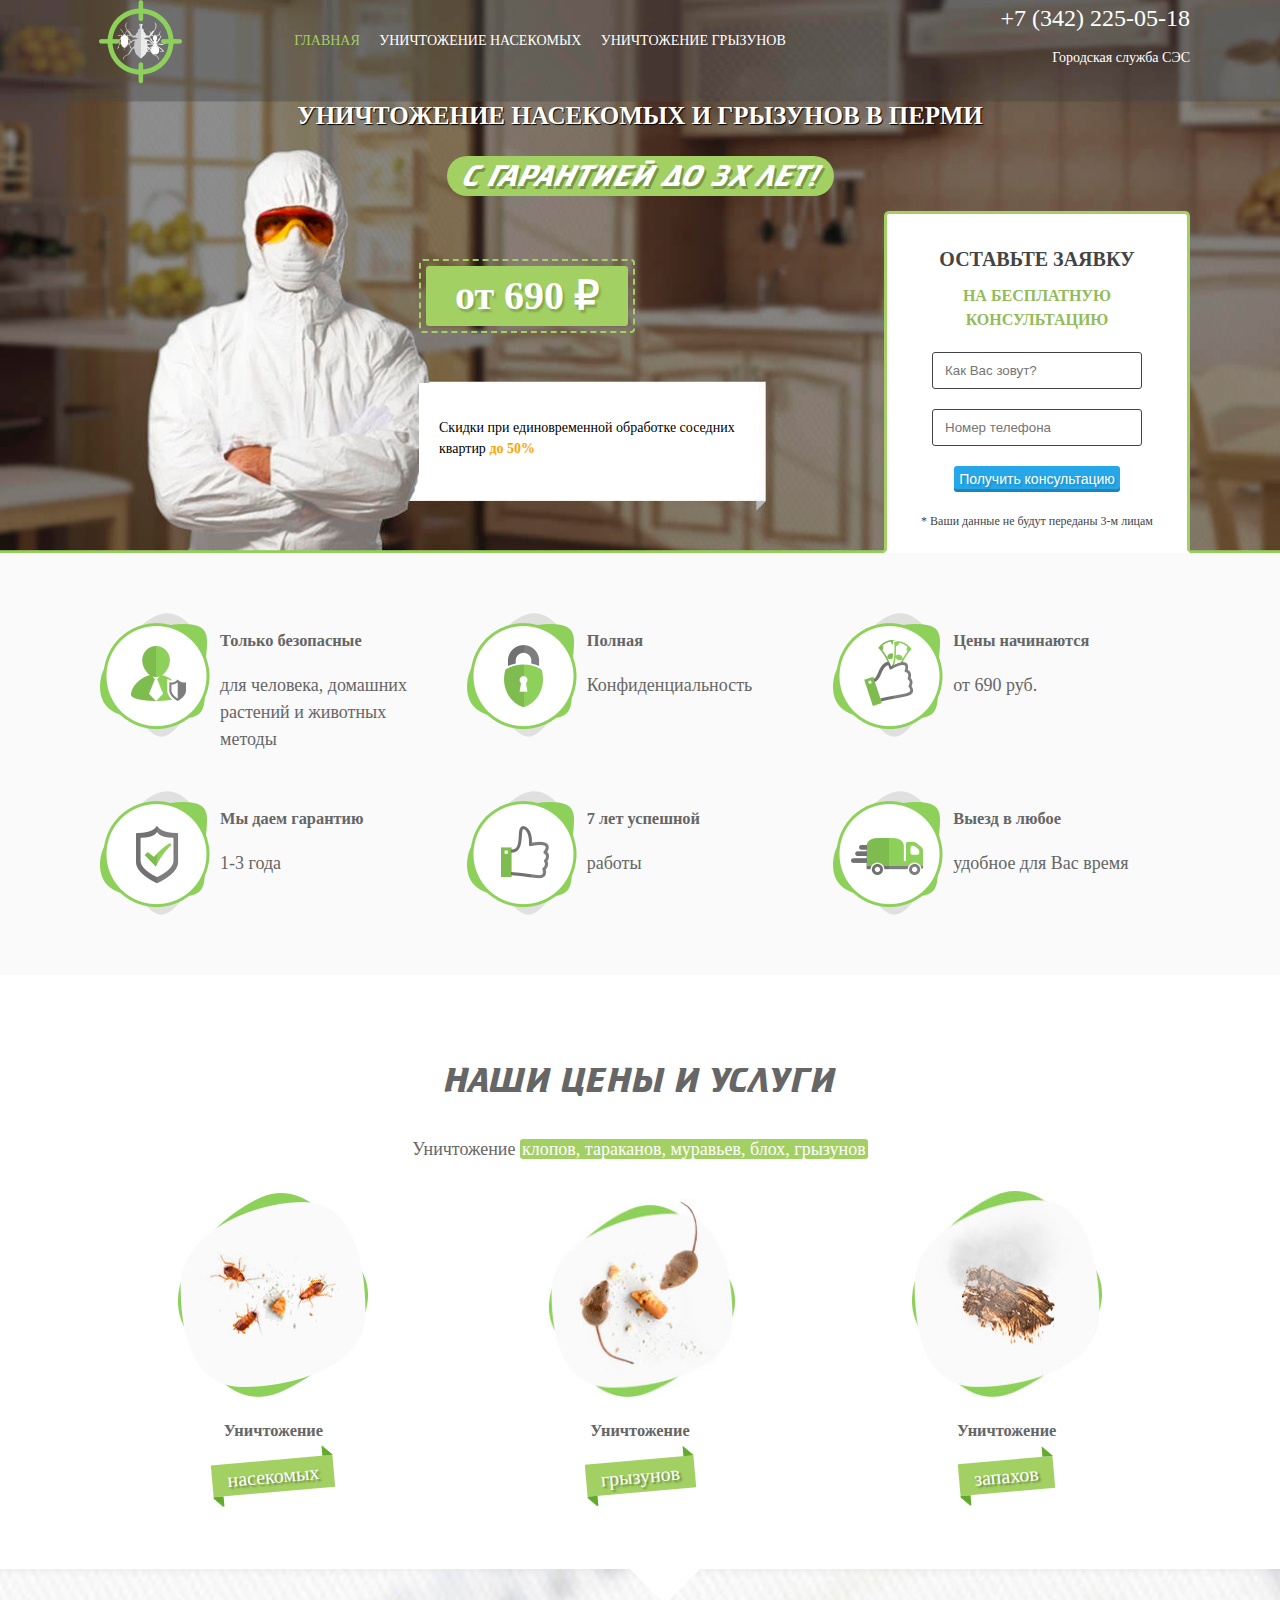
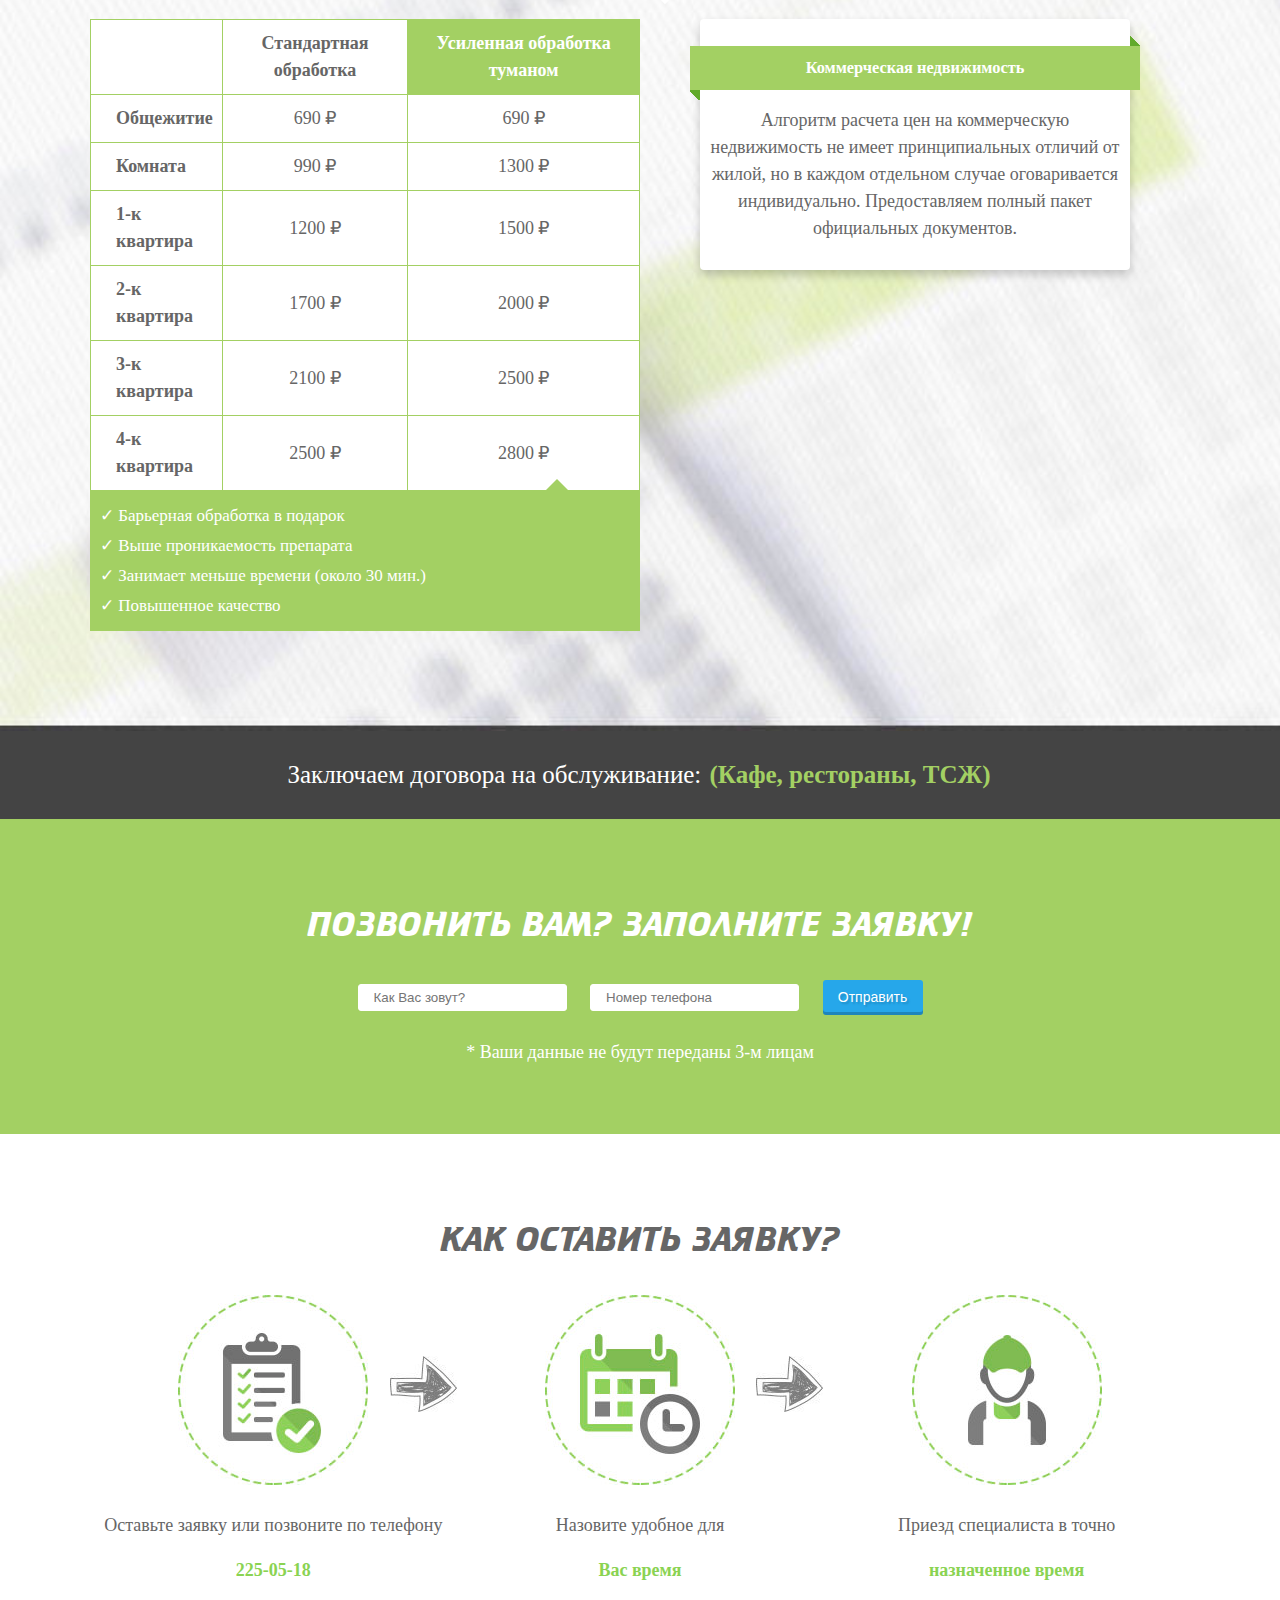
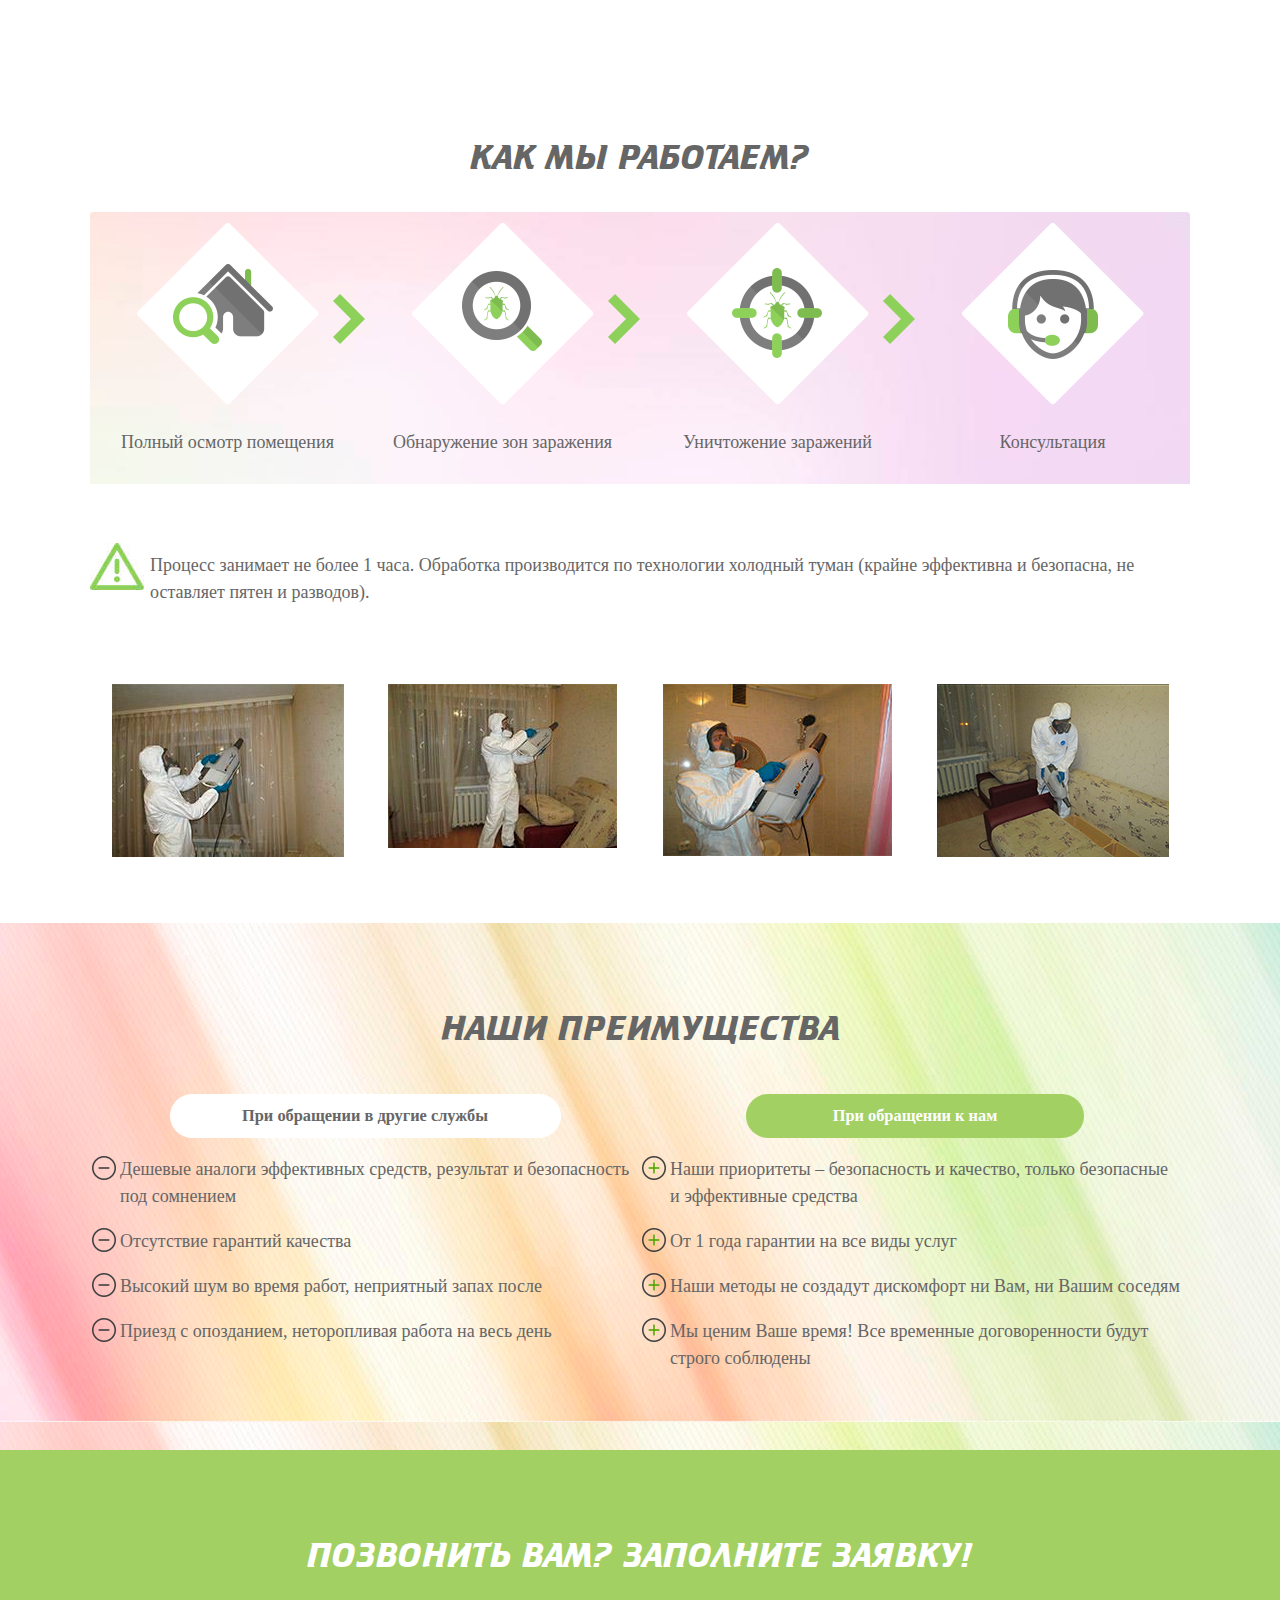
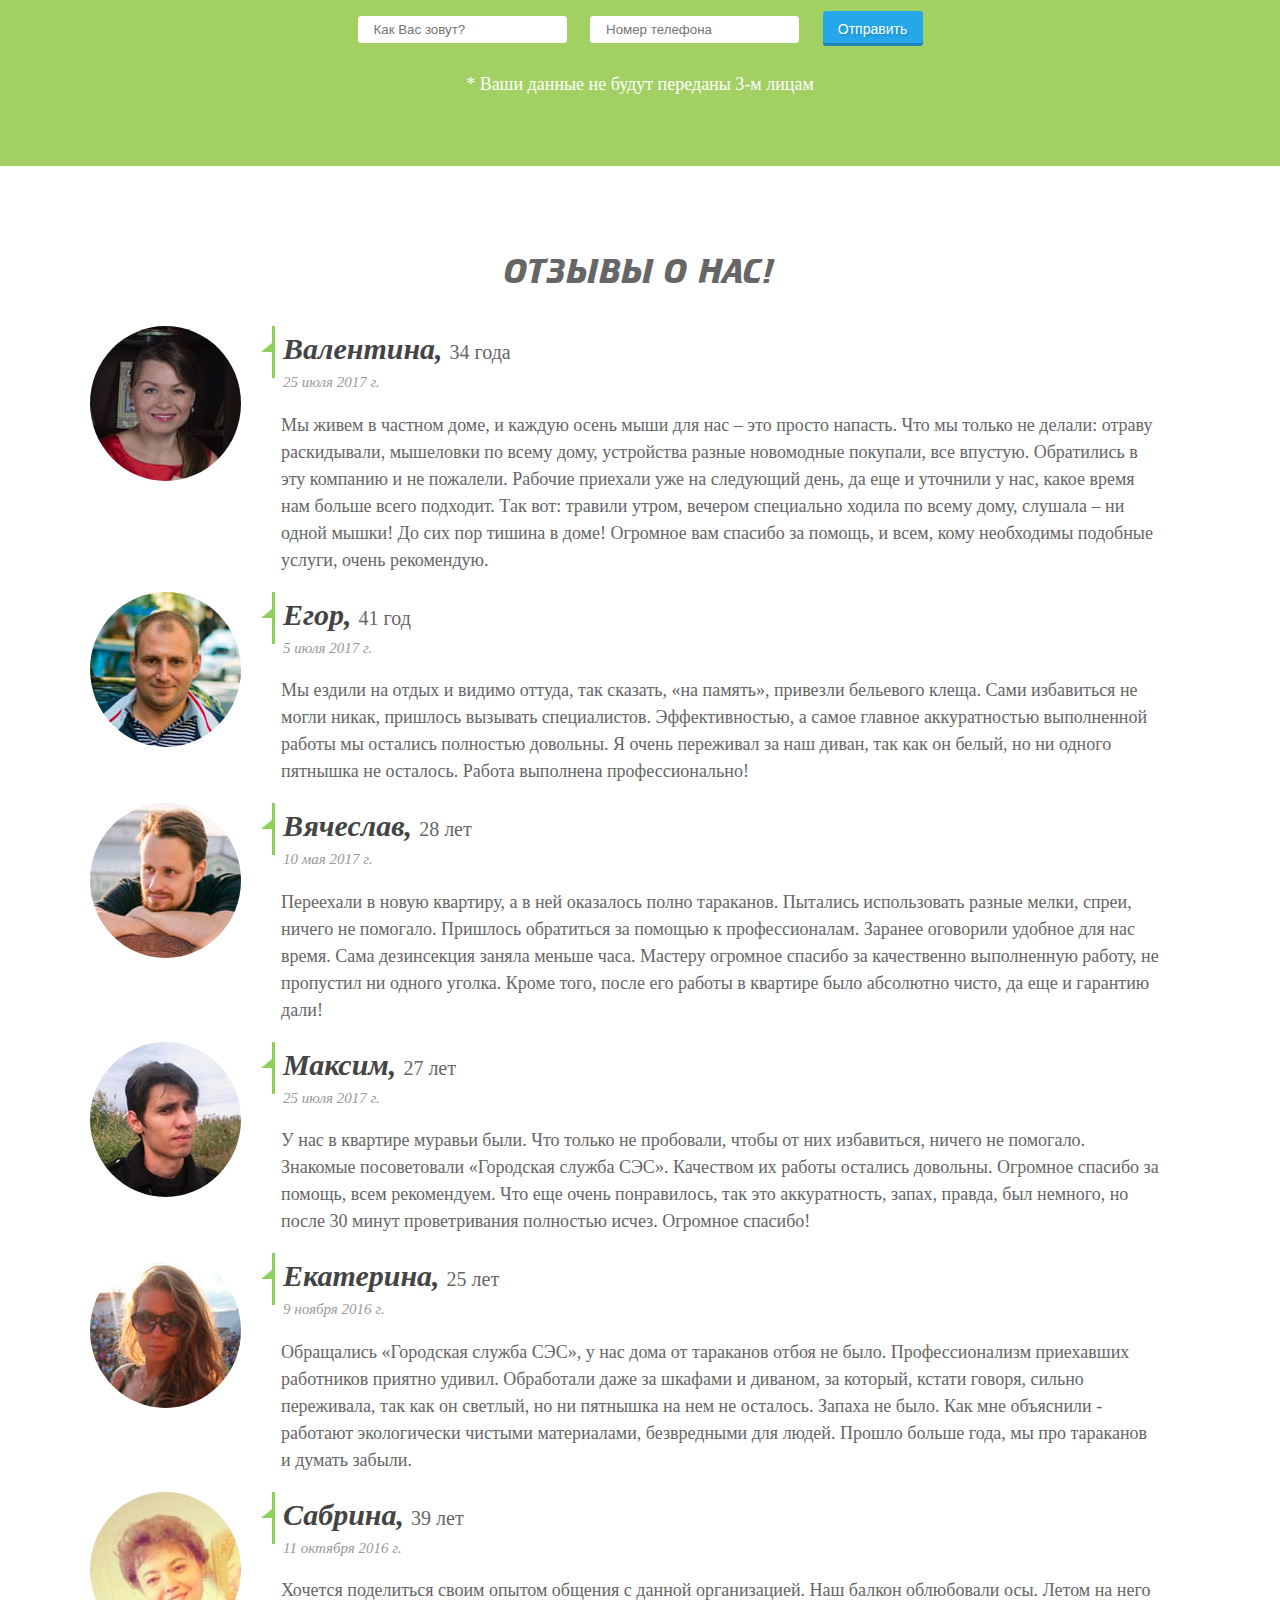
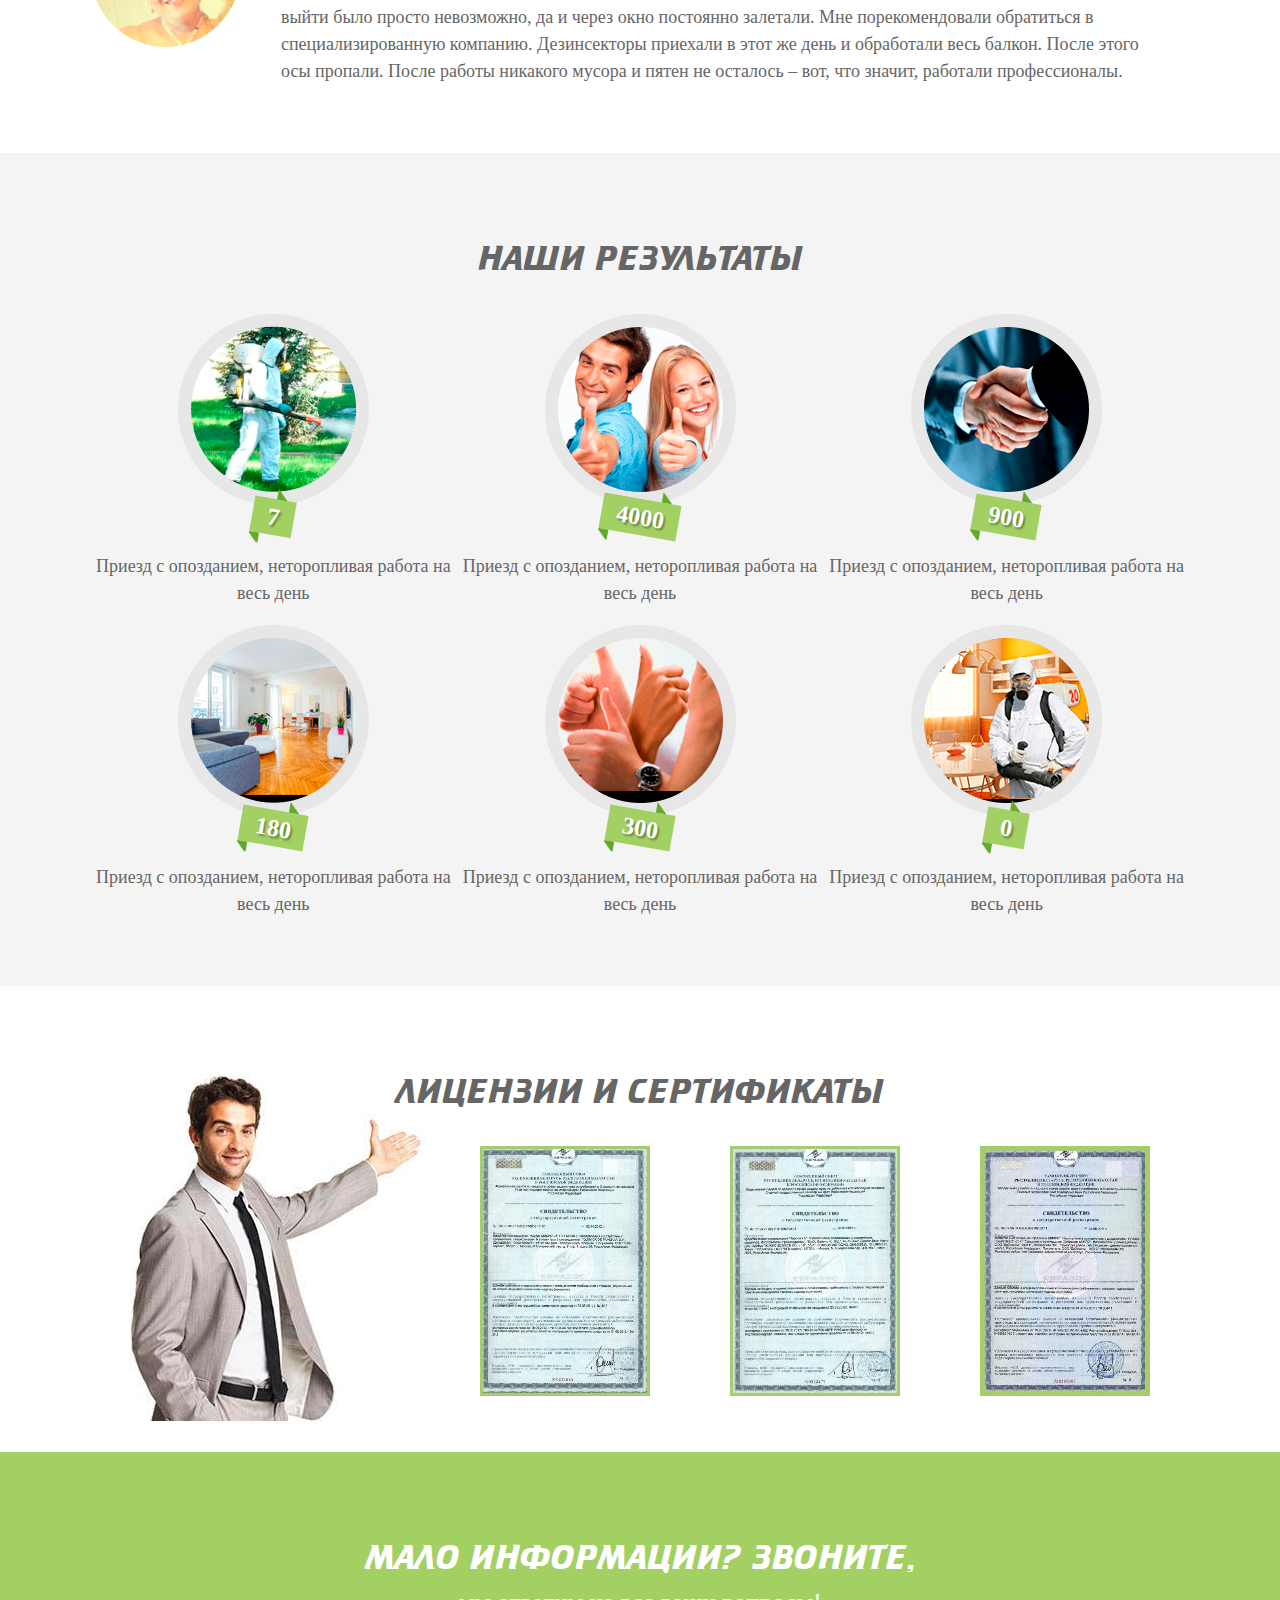
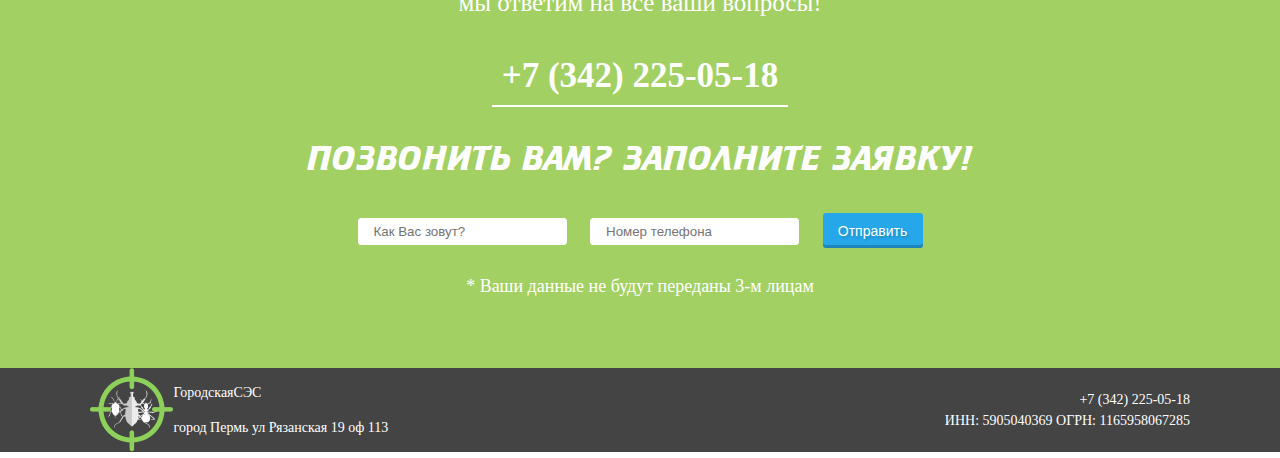
<file: index.html>
<!DOCTYPE html>
<html lang="ru">
	<head>
		<meta charset="utf-8">
		<link rel="canonical" href="/">
		<meta name="viewport" content="width=device-width,minimum-scale=1,initial-scale=1">
		<title>Служба дизинфекции паразитов Пермь</title>
		<meta name="description" content="Первый документ HTML5">
		<meta name="author" content="konkin" >
		<link rel="stylesheet" href="css/styles.css">
	</head>
	<body>
		<div class="wrapper">
	<!-- Header верхняя часть страницы -->
			<header>
				<section>
					<div class="head">
						<article>	
							<div class="logo">
								<a href="/"><img src="logo.png" alt="Уничтожение насекомых logotype"></a>
							</div>
							<div class="menu">
								<nav>
									<ul>
										<li>
											<a class="active" href="/">Главная</a>
										</li>
										<li>
											<a href="insects.html">Уничтожение насекомых</a>
										</li>
										<li>
											<a href="#">Уничтожение грызунов</a>
										</li>
									</ul>
								</nav>
							</div>
							<div>
								<div class="div-t-con">
									<a href="tel:+7(342)225-05-18" style="font-size: 24px;"><div class="phone"><span>+7 (342)</span> 225-05-18</div></a>
									<span>Городская служба СЭС</span>
								</div>
							</div>
						</article>
						<article>
							<div>
								<h1>
									Уничтожение насекомых и грызунов в Перми
								</h1>
								<h2>С гарантией до 3х лет!</h2>
							</div>
						</article>
					</div>
					<article class="header-wrapper">
						<div class="header-text">
							<div><span>от 690 ₽</span></div>
							<div><p>Скидки при единовременной обработке соседних квартир <span>до 50%</span></p></div>
						</div>
						<div class="header-form">
							<div class="div-t-form">
							<div class="div-for-top">
													Оставьте заявку
													<span>
														на бесплатную консультацию
													</span>
												</div>
												<form action="http://beznasekomyh59.ru/sends/send_2.php" method="post">
													<input value="" class="form-name" name="name" required="" placeholder="Как Вас зовут?" type="text">
													<input value="" class="form-phone" name="phone" required="" placeholder="Номер телефона" type="text">
													<button style="visibility: visible; animation-iteration-count: 5; animation-name: pulse;" type="submit" class="form-btn wow pulse animated" name="otp" data-wow-iteration="5" onclick="yaCounter45155835.reachGoal('bezn-perm'); return true;">Получить консультацию</button>
												</form>
												<div class="div-for-butt">
													* Ваши данные не будут переданы 3-м лицам
												</div>
											</div>
						</div>
					</article>
				</section>
			</header>
	<!-- Main основное содержимое -->
			<main>
				<section class="d-2">
					<article>
						<div class="adress">
							<div>
								<img src="images/3.png" alt="Только безопасные для человека, домашних растений и животных методы">
							
								<h3>
									Только безопасные
								</h3>
								<p>
									для человека, домашних растений и животных методы
								</p>
							</div>
						</div>
						<div class="adress">
							<div>
								<img src="images/4.png" alt="Полная Конфиденциальность">
								<h3>
									Полная
								</h3>
								<p>
									Конфиденциальность
								</p>
							</div>
						</div>
						<div class="adress">
							<div>
								<img src="images/5.png" alt="Цены начинаются от 690 руб.">
								<h3>
									Цены начинаются
								</h3>
								<p>
									от 690 руб.
								</p>
							</div>
						</div>
						<div class="adress">
							<div>
								<img src="images/6.png" alt="Мы даем гарантию 1-3 года">
								<h3>
									Мы даем гарантию
								</h3>
								<p>
									1-3 года
								</p>
							</div>
						</div>
						<div class="adress">
							<div>
								<img src="images/7.png" alt="7 лет успешной">
								<h3>
									7 лет успешной
								</h3>
								<p>
									работы
								</p>
							</div>
						</div>
						<div class="adress">
							<div>
								<img src="images/8.png" alt="Выезд в любое удобное для Вас время">
								<h3>
									Выезд в любое 
								</h3>
								<p>
									удобное для Вас время
								</p>
							</div>
						</div>
					</article>
				</section>
				<section class="d-3">
					<article>
						<div>
							<h2>Наши цены и услуги</h2>
							<p>Уничтожение <span>клопов, тараканов, муравьев, блох, грызунов</span></p>
						</div>
					</article>
					<article>
						<div  onclick="location.href='#';" class="tizer">
							<img src="images/10.png" alt="Уничтожение насекомых">
						
							<h3>
								Уничтожение
							</h3>
							<div>
								<p>
									<span>насекомых</span>
								</p>
							</div>
						</div>
						<div  onclick="location.href='#';" class="tizer">
							<img src="images/3.jpg" alt="Уничтожение грызунов">
						
							<h3>
								Уничтожение
							</h3>
							<div>
								<p>
									<span>грызунов</span>
								</p>
							</div>
						</div>
						<div  onclick="location.href='#';" class="tizer">
							<img src="images/4.jpg" alt="Уничтожение запахов">
						
							<h3>
								Уничтожение
							</h3>
							<div>
								<p>
									<span>запахов</span>
								</p>
							</div>
						</div>
					</article>
				</section>
				<section class="d-4">
					<article>
						<div>
							<div class="price-table">
								<table class="table-body">
									<tbody>
									<tr class="table-head">
										<th></th>
										<td>Стандартная обработка</td>
										<td>Усиленная обработка туманом</td>
									</tr>	
									<tr>
										<th>Общежитие</th>
										<td>690 ₽</td>
										<td>690 ₽</td>
									</tr>
									<tr>
										<th>Комната</th>
										<td>990 ₽</td>
										<td>1300 ₽</td>
									</tr>
									<tr>
										<th>1-к квартира</th>
										<td>1200 ₽</td>
										<td>1500 ₽</td>
									</tr>
									<tr>
										<th>2-к квартира</th>
										<td>1700 ₽</td>
										<td>2000 ₽</td>
									</tr>
									<tr>
										<th>3-к квартира</th>
										<td>2100 ₽</td>
										<td>2500 ₽</td>
									</tr>
									<tr>
										<th>4-к квартира</th>
										<td>2500 ₽</td>
										<td>2800 ₽</td>
									</tr>
								</tbody></table> 
					
								<div class="price-desc">
									<ul>
										<li>✓ Барьерная обработка в подарок</li>
										<li>✓ Выше проникаемость препарата</li>
										<li>✓ Занимает меньше времени (около 30 мин.)</li>
										<li>✓ Повышенное качество</li>
									</ul>
								</div>
							</div>
						</div>
						<div>
							<div class="block-board">
								<div>
									<h3>Коммерческая недвижимость</h3>
								<p>Алгоритм расчета цен на коммерческую недвижимость не имеет принципиальных отличий от жилой, но в каждом отдельном случае оговаривается индивидуально. Предоставляем полный пакет официальных документов.</p>
								</div>
							</div>
						</div>
					</article>
				</section>
				<section class="d-5">
					<article>
						<div>
							<p>Заключаем договора на обслуживание: <span>(Кафе, рестораны, ТСЖ)</span></p>
						</div>
					</article>
				</section>
				<section class="d-6">
					<article>
						<div>
							<div>
								<h2>Позвонить Вам? Заполните заявку!</h2>
								<form action="http://beznasekomyh59.ru/sends/send_2.php" method="post">
									<input type="text" class="form-name" name="name" required="" placeholder="Как Вас зовут?">
									<input type="text" class="form-phone" name="phone" required="" placeholder="Номер телефона">
									<button type="submit" class="form-btn wow pulse" name="otp" data-wow-iteration="5" onclick="yaCounter45155835.reachGoal('bezn-perm'); return true;">Отправить</button>
								</form>
								<p>* Ваши данные не будут переданы 3-м лицам</p>
							</div>
						</div>
					</article>
				</section>
				<section>
					<article>
						<div>
							<h2>Как оставить заявку?</h2>
						</div>
					</article>
					<article class="d-7">
						<div>
							<img src="images/6.jpg" alt="Уничтожение насекомых">
							<p>
								Оставьте заявку или позвоните по телефону
							</p>
							<p>
								<span><a href="#">225-05-18</a></span>
							</p>
						</div>
						<div>
							<img src="images/7.jpg" alt="Уничтожение грызунов">
							<p>
								Назовите удобное для 
							</p>
							<p>
								<span>Вас время</span>
							</p>
						</div>
						<div>
							<img src="images/8.jpg" alt="Уничтожение запахов">
							<p>
								Приезд специалиста в точно 
							</p>
							<p>
								<span>назначенное время</span>
							</p>
						</div>
					</article>
				</section>
				<section>
					<article>
						<div>
							<h2>Как мы работаем?</h2>
						</div>
					</article>
					<article class="d-8 d-8-1">
						<div>
							<img src="images/13.png" alt="Уничтожение насекомых">
							<p>
								Полный осмотр помещения
							</p>
						</div>
						<div>
							<img src="images/15.png" alt="Уничтожение грызунов">
							<p>
								Обнаружение зон заражения
							</p>
						</div>
						<div>
							<img src="images/16.png" alt="Уничтожение запахов">
							<p>
								Уничтожение заражений
							</p>
						</div>
						<div>
							<img src="images/17.png" alt="Уничтожение запахов">
							<p>
								Консультация
							</p>
						</div>
					</article>
					<article>
						<div class="warn">
							<p>Процесс занимает не более 1 часа. Обработка производится по технологии холодный туман (крайне эффективна и безопасна, не оставляет пятен и разводов).</p>
						</div>
					</article>
					<article class="d-8">
						<div>
							<img src="images/1_s.jpg" alt="Уничтожение насекомых">
						</div>
						<div>
							<img src="images/2_s.jpg" alt="Уничтожение грызунов">
						</div>
						<div>
							<img src="images/3_s.jpg" alt="Уничтожение запахов">
						</div>
						<div>
							<img src="images/4_s.jpg" alt="Уничтожение запахов">
						</div>
					</article>
				</section>
				<section class="d-9">
					<article>
						<h2>Наши преимущества</h2>
					</article>
					<article>
						<div>
							<h3>При обращении в другие службы</h3>
							<p>Дешевые аналоги эффективных средств, результат и безопасность под сомнением</p>
							<p>Отсутствие гарантий качества</p>
							<p>Высокий шум во время работ, неприятный запах после</p>
							<p>Приезд с опозданием, неторопливая работа на весь день</p>
						</div>
						<div>
							<h3>При обращении к нам</h3>
							<p>Наши приоритеты – безопасность и качество, только безопасные и эффективные средства</p>
							<p>От 1 года гарантии на все виды услуг</p>
							<p>Наши методы не создадут дискомфорт ни Вам, ни Вашим соседям</p>
							<p>Мы ценим Ваше время!  Все временные договоренности будут строго соблюдены</p>
						</div>
					</article>
				</section>
				<section class="d-6">
					<article>
						<div>
							<div>
								<h2>Позвонить Вам? Заполните заявку!</h2>
								<form action="http://beznasekomyh59.ru/sends/send_2.php" method="post">
									<input type="text" class="form-name" name="name" required="" placeholder="Как Вас зовут?">
									<input type="text" class="form-phone" name="phone" required="" placeholder="Номер телефона">
									<button type="submit" class="form-btn wow pulse" name="otp" data-wow-iteration="5" onclick="yaCounter45155835.reachGoal('bezn-perm'); return true;">Отправить</button>
								</form>
								<p>* Ваши данные не будут переданы 3-м лицам</p>
							</div>
						</div>
					</article>
				</section>
				<section class="d-10">
					<article class="article-title">
						<h2>Отзывы о нас!</h2>
					</article>
					<article>
						<div class="left">
							<img src="images/18.jpg" alt="Уничтожение запахов">
						</div>
						<div class="right">
							<div><span>Валентина,</span> 34 года</div>
								<span>25 июля 2017 г. </span>
							<p>Мы живем в частном доме, и каждую осень мыши для нас – это просто напасть. Что мы только не делали: отраву раскидывали,
								мышеловки по всему дому, устройства разные новомодные покупали, все впустую. Обратились в эту компанию и не пожалели.
								Рабочие приехали уже на следующий день, да еще и уточнили у нас, какое время нам больше всего подходит. Так вот:
								травили утром, вечером специально ходила по всему дому, слушала – ни одной мышки! 
							До сих пор тишина в доме! Огромное вам спасибо за помощь, и всем, кому необходимы подобные услуги, очень рекомендую.</p>
						</div>
					</article>
					<article>
						<div class="left">
							<img src="images/19.jpg" alt="Уничтожение запахов">
						</div>
						<div class="right">
							<div><span>Егор,</span> 41 год</div>
								<span>5 июля 2017 г. </span>
							<p>Мы ездили на отдых и видимо оттуда, так сказать, «на память», привезли бельевого клеща. Сами избавиться не могли никак, пришлось вызывать специалистов. Эффективностью, а самое главное аккуратностью выполненной работы мы остались полностью довольны. Я очень переживал за наш диван, так как он белый, но ни одного пятнышка не осталось. Работа выполнена профессионально!</p>
						</div>
					</article>
					<article>
						<div class="left">
							<img src="images/20.jpg" alt="Уничтожение запахов">
						</div>
						<div class="right">
							<div><span>Вячеслав,</span> 28 лет</div>
								<span>10 мая 2017 г. </span>
							<p>Переехали в новую квартиру, а в ней оказалось полно тараканов. Пытались использовать разные мелки, спреи, ничего не помогало. Пришлось обратиться за помощью к профессионалам. Заранее оговорили удобное для нас время. Сама дезинсекция заняла меньше часа. Мастеру огромное спасибо за качественно выполненную работу, не пропустил ни одного уголка. Кроме того, после его работы в квартире было абсолютно чисто, да еще и гарантию дали!</p>
						</div>
					</article>
					<article>
						<div class="left">
							<img src="images/21.jpg" alt="Уничтожение запахов">
						</div>
						<div class="right">
							<div><span>Максим,</span> 27 лет</div>
								<span>25 июля 2017 г. </span>
							<p>У нас в квартире муравьи были. Что только не пробовали, чтобы от них избавиться, ничего не помогало. Знакомые посоветовали «Городская служба СЭС». Качеством их работы остались довольны. Огромное спасибо за помощь, всем рекомендуем. Что еще очень понравилось, так это аккуратность, запах, правда, был немного, но после 30 минут проветривания полностью исчез. Огромное спасибо!</p>
						</div>
					</article>
					<article>
						<div class="left">
							<img src="images/22.jpg" alt="Уничтожение запахов">
						</div>
						<div class="right">
							<div><span>Екатерина,</span> 25 лет</div>
								<span>9 ноября 2016 г. </span>
							<p>Обращались «Городская служба СЭС», у нас дома от тараканов отбоя не было. Профессионализм приехавших работников приятно удивил. Обработали даже за шкафами и диваном, за который, кстати говоря, сильно переживала, так как он светлый, но ни пятнышка на нем не осталось. Запаха не было. Как мне объяснили - работают экологически чистыми материалами, безвредными для людей. Прошло больше года, мы про тараканов и думать забыли.</p>
						</div>
					</article>
					<article>
						<div class="left">
							<img src="images/23.jpg" alt="Уничтожение запахов">
						</div>
						<div class="right">
							<div><span>Сабрина,</span> 39 лет</div>
								<span>11 октября 2016 г. </span>
							<p>Хочется поделиться своим опытом общения с данной организацией. Наш балкон облюбовали осы. Летом на него выйти было просто невозможно, да и через окно постоянно залетали. Мне порекомендовали обратиться в специализированную компанию. Дезинсекторы приехали в этот же день и обработали весь балкон. После этого осы пропали. После работы никакого мусора и пятен не осталось – вот, что значит, работали профессионалы.</p>
						</div>
					</article>
				</section>
				<section class="d-11">
					<article>
						<h2>НАШИ РЕЗУЛЬТАТЫ</h2>
					</article>
					<article>
						<div class="tizer">
							<img src="images/21.png" alt="Уничтожение запахов">
							<div>
								<p>
									<span>
										7
									</span>
								</p>
							</div>
							<p>Приезд с опозданием, неторопливая работа на весь день</p>
						</div>
						<div class="tizer">
							<img src="images/22.png" alt="Уничтожение запахов">
							<div>
								<p>
									<span>
										4000
									</span>
								</p>
							</div>
							<p>Приезд с опозданием, неторопливая работа на весь день</p>
						</div>
						<div class="tizer">
							<img src="images/23.png" alt="Уничтожение запахов">
							<div>
								<p>
									<span>
										900
									</span>
								</p>
							</div>
							<p>Приезд с опозданием, неторопливая работа на весь день</p>
						</div>
						<div class="tizer">
							<img src="images/24.png" alt="Уничтожение запахов">
							<div>
								<p>
									<span>
										180
									</span>
								</p>
							</div>
							<p>Приезд с опозданием, неторопливая работа на весь день</p>
						</div>
						<div class="tizer">
							<img src="images/25.png" alt="Уничтожение запахов">
							<div>
								<p>
									<span>
										300
									</span>
								</p>
							</div>
							<p>Приезд с опозданием, неторопливая работа на весь день</p>
						</div>
						<div class="tizer">
							<img src="images/26.png" alt="Уничтожение запахов">
							<div>
								<p>
									<span>
										0
									</span>
								</p>
							</div>
							<p>Приезд с опозданием, неторопливая работа на весь день</p>
						</div>
					</article>
				</section>
				<section class="d-12">
					<article>
						<h2>ЛИЦЕНЗИИ И СЕРТИФИКАТЫ</h2>
					</article>
					<article>
						<div>
							<img src="images/sv1_1.jpg" alt="Уничтожение запахов">
						</div>
						<div>
							<img src="images/sv3_1.jpg" alt="Уничтожение запахов">
						</div>
						<div>
							<img src="images/sv2_1.jpg" alt="Уничтожение запахов">
						</div>
					</article>
				</section>
				<section class="d-6">
					<article>
						<div>
							<div>
								<h2>Мало информации? Звоните,<span>мы ответим на все Ваши вопросы!</span></h2> 
								<a href="#">+7 (342) 225-05-18</a>
								<h2>Позвонить Вам? Заполните заявку!</h2>
								<form action="http://beznasekomyh59.ru/sends/send_2.php" method="post">
									<input type="text" class="form-name" name="name" required="" placeholder="Как Вас зовут?">
									<input type="text" class="form-phone" name="phone" required="" placeholder="Номер телефона">
									<button type="submit" class="form-btn wow pulse" name="otp" data-wow-iteration="5" onclick="yaCounter45155835.reachGoal('bezn-perm'); return true;">Отправить</button>
								</form>
								<p>* Ваши данные не будут переданы 3-м лицам</p>
							</div>
						</div>
					</article>
				</section>
			</main>
	<!-- Footer нижняя часть страницы -->
			<footer>
				<section>
					<article>
						<div class="adress">
							<div class="logo">
								<a href="/"><img src="logo.png" alt="Уничтожение насекомых logotype"></a>
							</div>
							<div>
								<p>
									ГородскаяСЭС
								</p>
								<p>
									город Пермь ул Рязанская 19 оф 113
								</p>
							</div>
						</div>
						<div class="contact-info">
							<div class="div-t-con">
								<div class="phone"><a href="tel:+7(342)225-05-18"><span>+7 (342)</span> 225-05-18</a></div>
							   <span>ИНН: 5905040369 ОГРН: 1165958067285</span>
						   </div>
						</div>
					</article>
				</section>
			</footer>
		</div>
	</body>
</html>
</file>
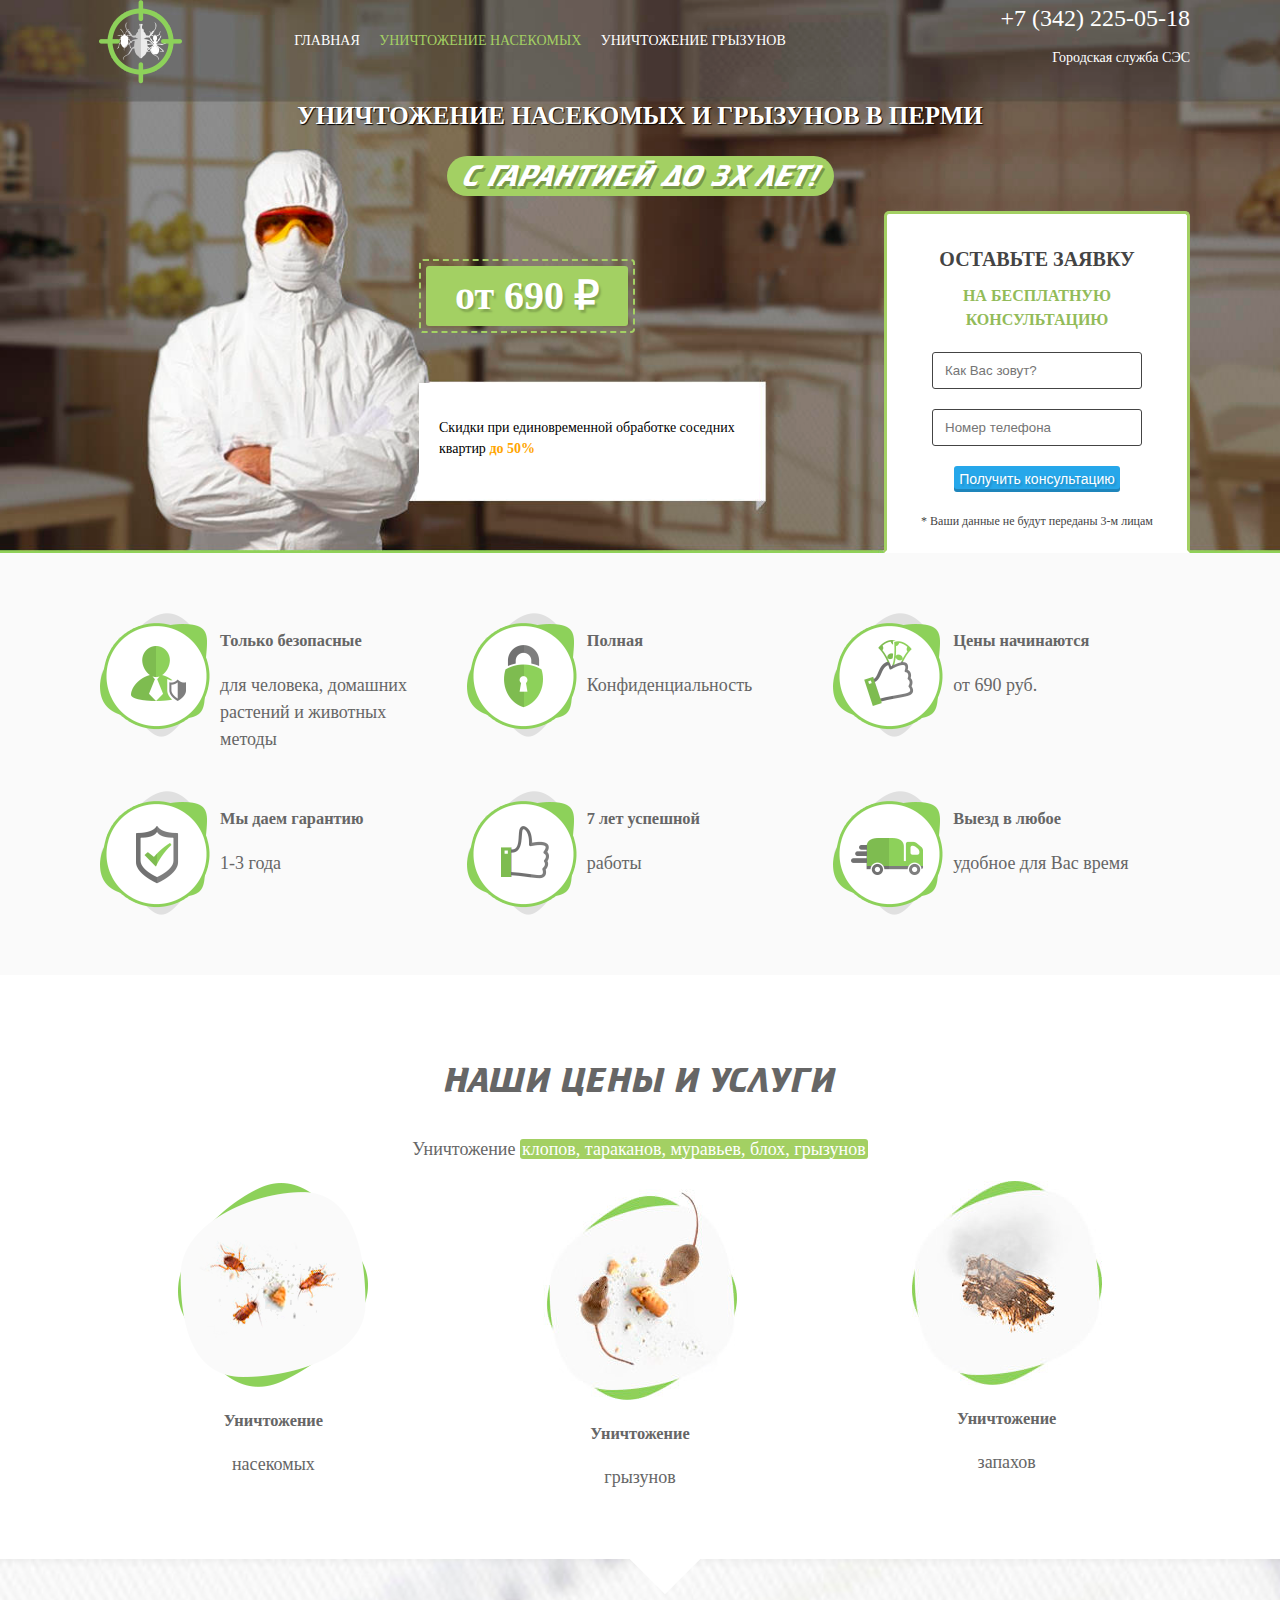
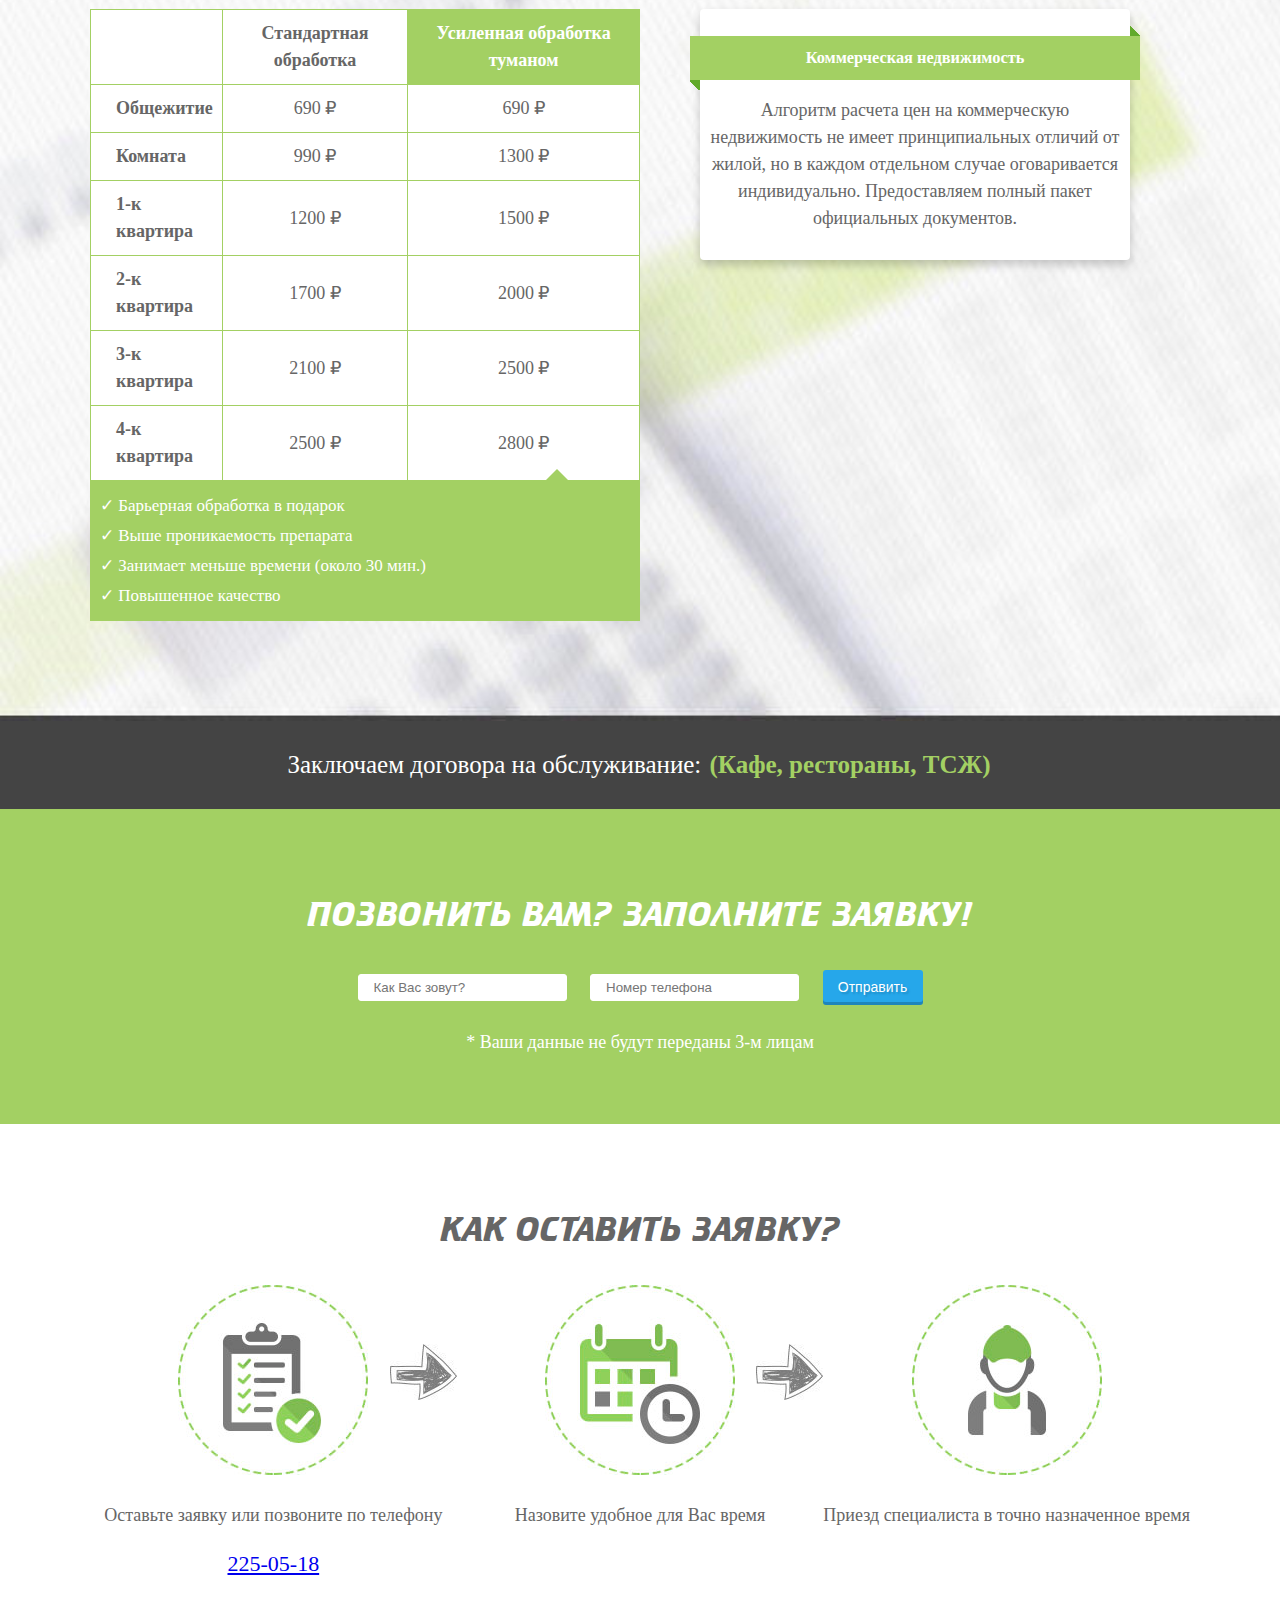
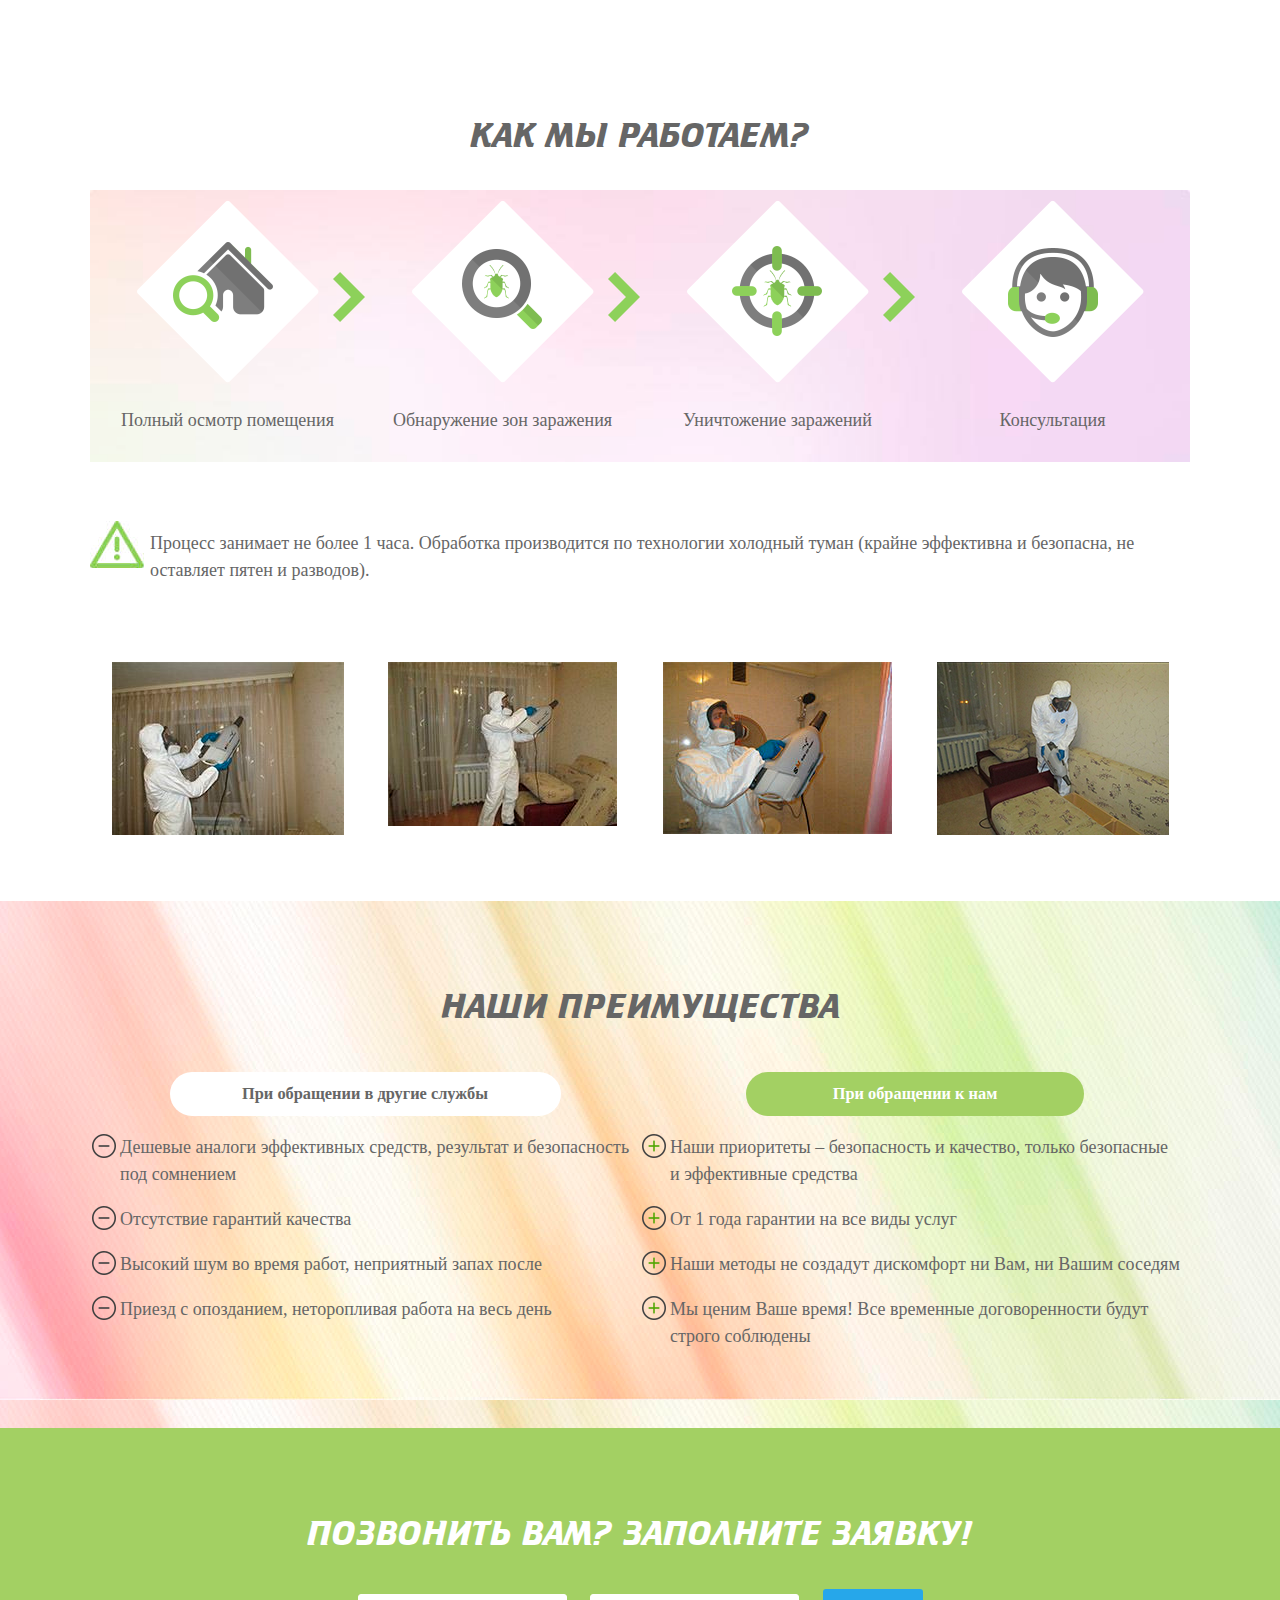
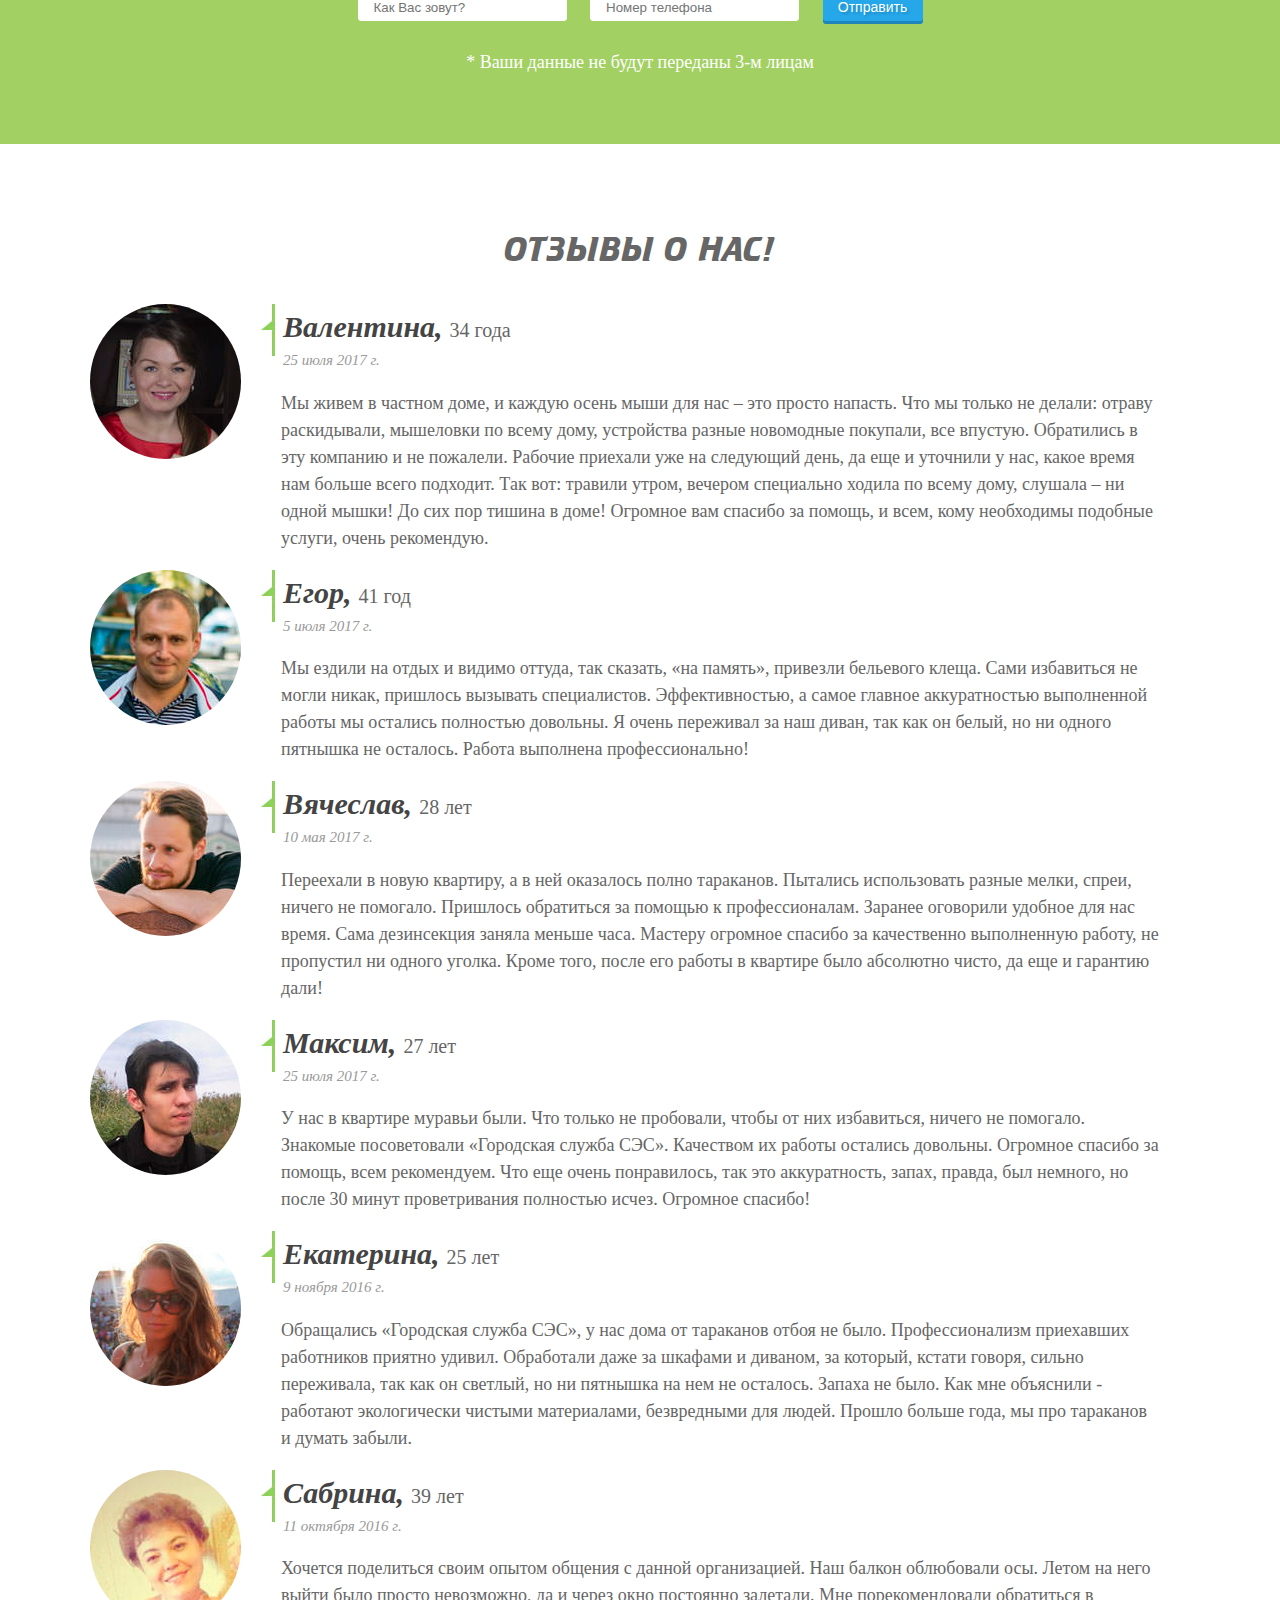
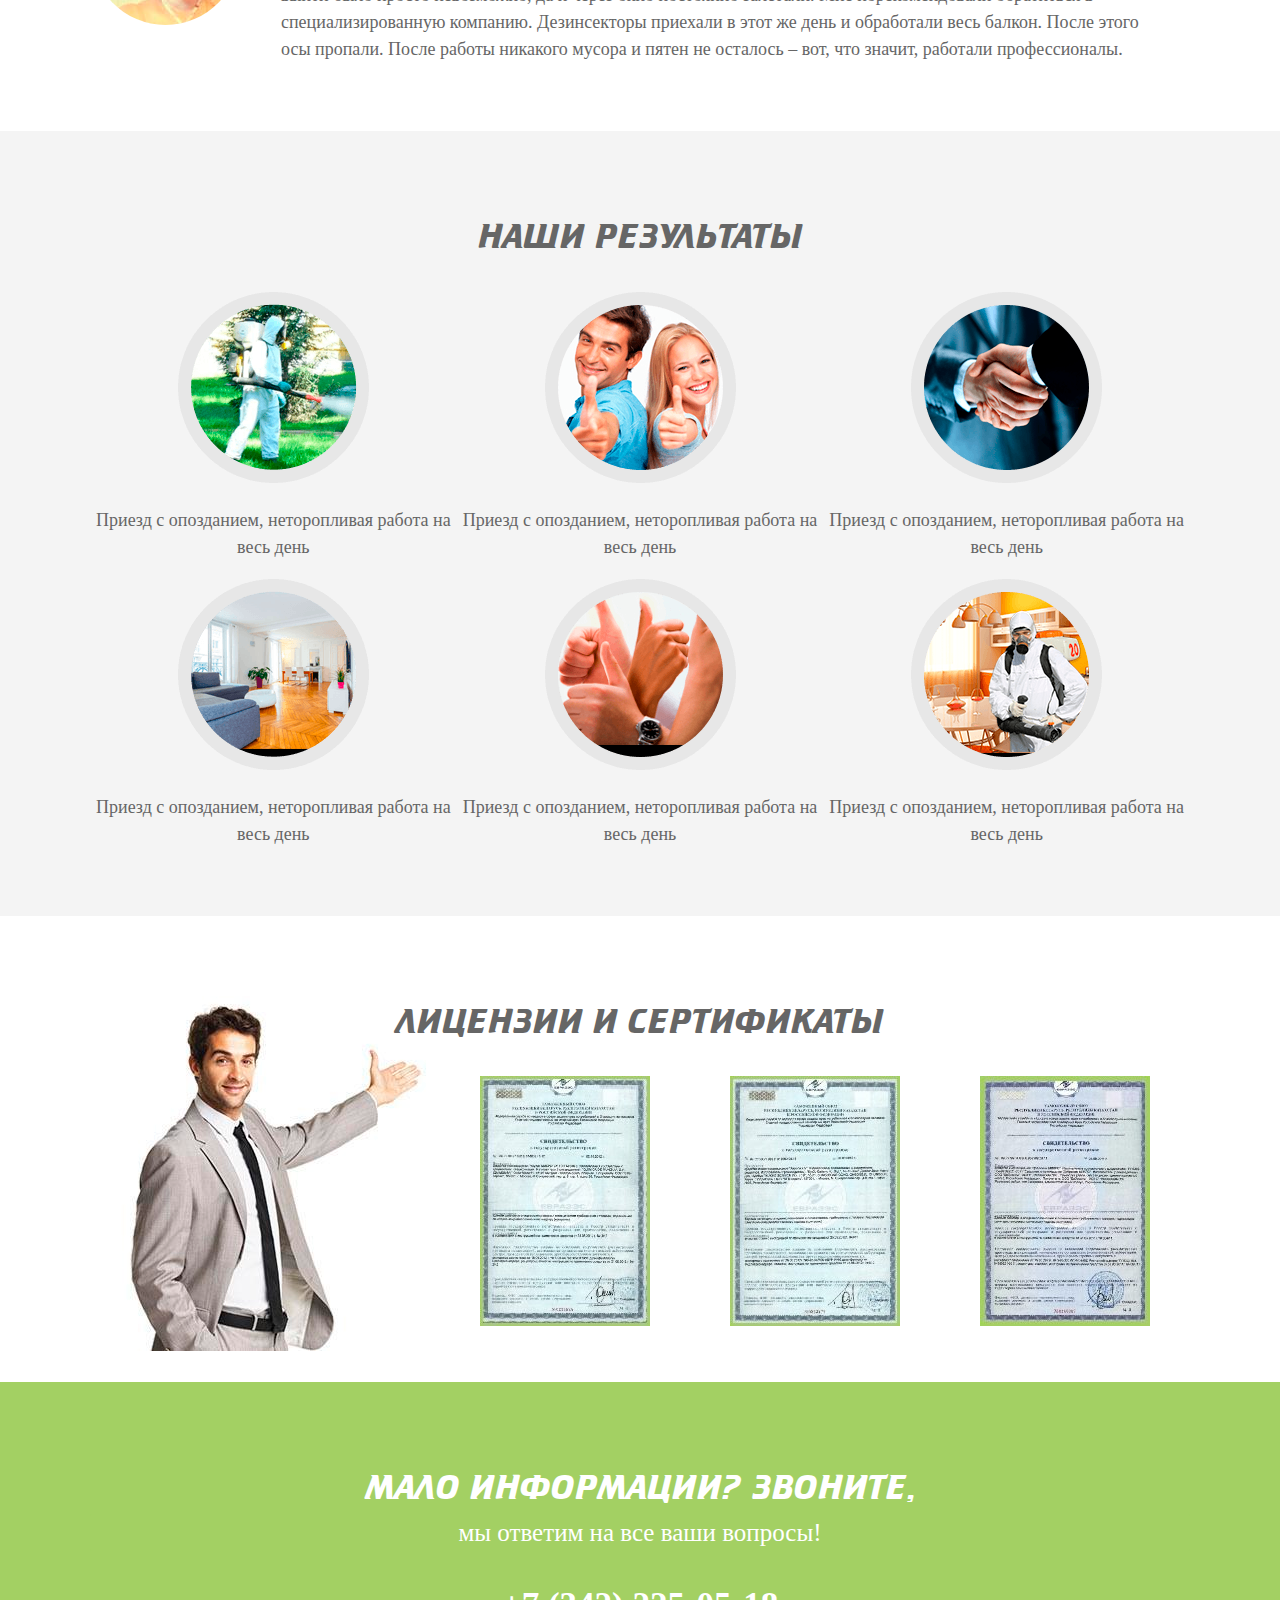
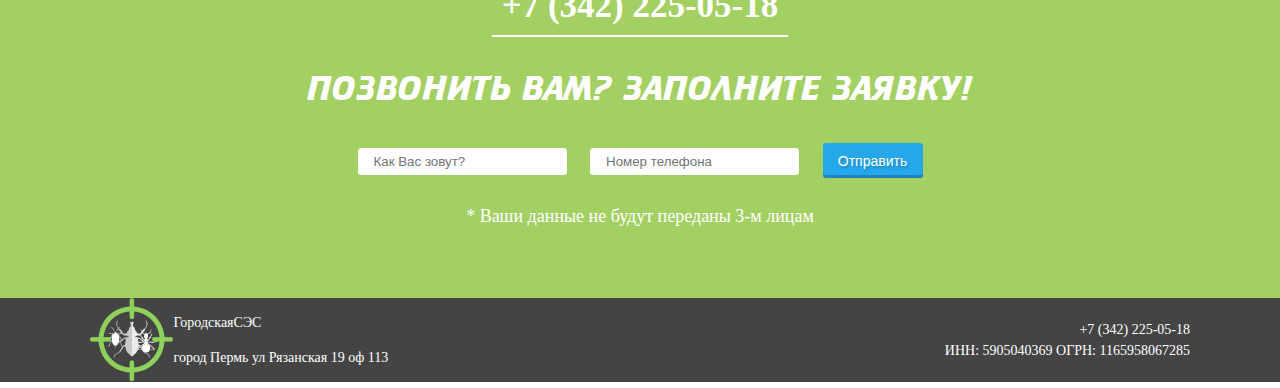
<file: insects.html>
<!DOCTYPE html>
<html lang="ru">
	<head>
		<meta charset="utf-8">
		<link rel="canonical" href="/">
		<meta name="viewport" content="width=device-width,minimum-scale=1,initial-scale=1">
		<title>Уничтожение насекомых</title>
		<meta name="description" content="Первый документ HTML5">
		<meta name="author" content="konkin" >
		<link rel="stylesheet" href="css/styles.css">
	</head>
	<body>
		<div class="wrapper">
	<!-- Header верхняя часть страницы -->
			<header>
				<section>
					<div class="head">
						<article>	
							<div class="logo">
								<a href="/"><img src="logo.png" alt="Уничтожение насекомых logotype"></a>
							</div>
							<div class="menu">
								<nav>
									<ul>
										<li>
											<a href="/">Главная</a>
										</li>
										<li>
											<a class="active" href="insects.html">Уничтожение насекомых</a>
										</li>
										<li>
											<a href="#">Уничтожение грызунов</a>
										</li>
									</ul>
								</nav>
							</div>
							<div>
								<div class="div-t-con">
									<a href="tel:+7(342)225-05-18" style="font-size: 24px;"><div class="phone"><span>+7 (342)</span> 225-05-18</div></a>
									<span>Городская служба СЭС</span>
								</div>
							</div>
						</article>
						<article>
							<div>
								<h1>
									Уничтожение насекомых и грызунов в Перми
								</h1>
								<h2>С гарантией до 3х лет!</h2>
							</div>
						</article>
					</div>
					<article class="header-wrapper">
						<div class="header-text">
							<div><span>от 690 ₽</span></div>
							<div><p>Скидки при единовременной обработке соседних квартир <span>до 50%</span></p></div>
						</div>
						<div class="header-form">
							<div class="div-t-form">
							<div class="div-for-top">
													Оставьте заявку
													<span>
														на бесплатную консультацию
													</span>
												</div>
												<form action="http://beznasekomyh59.ru/sends/send_2.php" method="post">
													<input value="" class="form-name" name="name" required="" placeholder="Как Вас зовут?" type="text">
													<input value="" class="form-phone" name="phone" required="" placeholder="Номер телефона" type="text">
													<button style="visibility: visible; animation-iteration-count: 5; animation-name: pulse;" type="submit" class="form-btn wow pulse animated" name="otp" data-wow-iteration="5" onclick="yaCounter45155835.reachGoal('bezn-perm'); return true;">Получить консультацию</button>
												</form>
												<div class="div-for-butt">
													* Ваши данные не будут переданы 3-м лицам
												</div>
											</div>
						</div>
					</article>
				</section>
			</header>
	<!-- Main основное содержимое -->
			<main>
				<section class="d-2">
					<article>
						<div class="adress">
							<div>
								<img src="images/3.png" alt="Только безопасные для человека, домашних растений и животных методы">
							
								<h3>
									Только безопасные
								</h3>
								<p>
									для человека, домашних растений и животных методы
								</p>
							</div>
						</div>
						<div class="adress">
							<div>
								<img src="images/4.png" alt="Полная Конфиденциальность">
								<h3>
									Полная
								</h3>
								<p>
									Конфиденциальность
								</p>
							</div>
						</div>
						<div class="adress">
							<div>
								<img src="images/5.png" alt="Цены начинаются от 690 руб.">
								<h3>
									Цены начинаются
								</h3>
								<p>
									от 690 руб.
								</p>
							</div>
						</div>
						<div class="adress">
							<div>
								<img src="images/6.png" alt="Мы даем гарантию 1-3 года">
								<h3>
									Мы даем гарантию
								</h3>
								<p>
									1-3 года
								</p>
							</div>
						</div>
						<div class="adress">
							<div>
								<img src="images/7.png" alt="7 лет успешной">
								<h3>
									7 лет успешной
								</h3>
								<p>
									работы
								</p>
							</div>
						</div>
						<div class="adress">
							<div>
								<img src="images/8.png" alt="Выезд в любое удобное для Вас время">
								<h3>
									Выезд в любое 
								</h3>
								<p>
									удобное для Вас время
								</p>
							</div>
						</div>
					</article>
				</section>
				<section>
					<article>
						<div>
							<h2>Наши цены и услуги</h2>
							<p>Уничтожение <span>клопов, тараканов, муравьев, блох, грызунов</span></p>
						</div>
					</article>
					<article>
						<div>
							<img src="images/10.png" alt="Уничтожение насекомых">
						
							<h3>
								Уничтожение
							</h3>
							<p>
								насекомых
							</p>
						</div>
						<div>
							<img src="images/3.jpg" alt="Уничтожение грызунов">
						
							<h3>
								Уничтожение
							</h3>
							<p>
								грызунов
							</p>
						</div>
						<div>
							<img src="images/4.jpg" alt="Уничтожение запахов">
						
							<h3>
								Уничтожение
							</h3>
							<p>
								запахов
							</p>
						</div>
					</article>
				</section>
				<section class="d-4">
					<article>
						<div>
							<div class="price-table">
								<table class="table-body">
									<tbody>
									<tr class="table-head">
										<th></th>
										<td>Стандартная обработка</td>
										<td>Усиленная обработка туманом</td>
									</tr>	
									<tr>
										<th>Общежитие</th>
										<td>690 ₽</td>
										<td>690 ₽</td>
									</tr>
									<tr>
										<th>Комната</th>
										<td>990 ₽</td>
										<td>1300 ₽</td>
									</tr>
									<tr>
										<th>1-к квартира</th>
										<td>1200 ₽</td>
										<td>1500 ₽</td>
									</tr>
									<tr>
										<th>2-к квартира</th>
										<td>1700 ₽</td>
										<td>2000 ₽</td>
									</tr>
									<tr>
										<th>3-к квартира</th>
										<td>2100 ₽</td>
										<td>2500 ₽</td>
									</tr>
									<tr>
										<th>4-к квартира</th>
										<td>2500 ₽</td>
										<td>2800 ₽</td>
									</tr>
								</tbody></table> 
					
								<div class="price-desc">
									<ul>
										<li>✓ Барьерная обработка в подарок</li>
										<li>✓ Выше проникаемость препарата</li>
										<li>✓ Занимает меньше времени (около 30 мин.)</li>
										<li>✓ Повышенное качество</li>
									</ul>
								</div>
							</div>
						</div>
						<div>
							<div class="block-board">
								<div>
									<h3>Коммерческая недвижимость</h3>
								<p>Алгоритм расчета цен на коммерческую недвижимость не имеет принципиальных отличий от жилой, но в каждом отдельном случае оговаривается индивидуально. Предоставляем полный пакет официальных документов.</p>
								</div>
							</div>
						</div>
					</article>
				</section>
				<section class="d-5">
					<article>
						<div>
							<p>Заключаем договора на обслуживание: <span>(Кафе, рестораны, ТСЖ)</span></p>
						</div>
					</article>
				</section>
				<section class="d-6">
					<article>
						<div>
							<div>
								<h2>Позвонить Вам? Заполните заявку!</h2>
								<form action="http://beznasekomyh59.ru/sends/send_2.php" method="post">
									<input type="text" class="form-name" name="name" required="" placeholder="Как Вас зовут?">
									<input type="text" class="form-phone" name="phone" required="" placeholder="Номер телефона">
									<button type="submit" class="form-btn wow pulse" name="otp" data-wow-iteration="5" onclick="yaCounter45155835.reachGoal('bezn-perm'); return true;">Отправить</button>
								</form>
								<p>* Ваши данные не будут переданы 3-м лицам</p>
							</div>
						</div>
					</article>
				</section>
				<section>
					<article>
						<div>
							<h2>Как оставить заявку?</h2>
						</div>
					</article>
					<article class="d-7">
						<div>
							<img src="images/6.jpg" alt="Уничтожение насекомых">
							<p>
								Оставьте заявку или позвоните по телефону
							</p>
							<a href="#">225-05-18</a>
						</div>
						<div>
							<img src="images/7.jpg" alt="Уничтожение грызунов">
							<p>
								Назовите удобное для Вас время
							</p>
						</div>
						<div>
							<img src="images/8.jpg" alt="Уничтожение запахов">
							<p>
								Приезд специалиста в точно назначенное время
							</p>
						</div>
					</article>
				</section>
				<section>
					<article>
						<div>
							<h2>Как мы работаем?</h2>
						</div>
					</article>
					<article class="d-8 d-8-1">
						<div>
							<img src="images/13.png" alt="Уничтожение насекомых">
							<p>
								Полный осмотр помещения
							</p>
						</div>
						<div>
							<img src="images/15.png" alt="Уничтожение грызунов">
							<p>
								Обнаружение зон заражения
							</p>
						</div>
						<div>
							<img src="images/16.png" alt="Уничтожение запахов">
							<p>
								Уничтожение заражений
							</p>
						</div>
						<div>
							<img src="images/17.png" alt="Уничтожение запахов">
							<p>
								Консультация
							</p>
						</div>
					</article>
					<article>
						<div class="warn">
							<p>Процесс занимает не более 1 часа. Обработка производится по технологии холодный туман (крайне эффективна и безопасна, не оставляет пятен и разводов).</p>
						</div>
					</article>
					<article class="d-8">
						<div>
							<img src="images/1_s.jpg" alt="Уничтожение насекомых">
						</div>
						<div>
							<img src="images/2_s.jpg" alt="Уничтожение грызунов">
						</div>
						<div>
							<img src="images/3_s.jpg" alt="Уничтожение запахов">
						</div>
						<div>
							<img src="images/4_s.jpg" alt="Уничтожение запахов">
						</div>
					</article>
				</section>
				<section class="d-9">
					<article>
						<h2>Наши преимущества</h2>
					</article>
					<article>
						<div>
							<h3>При обращении в другие службы</h3>
							<p>Дешевые аналоги эффективных средств, результат и безопасность под сомнением</p>
							<p>Отсутствие гарантий качества</p>
							<p>Высокий шум во время работ, неприятный запах после</p>
							<p>Приезд с опозданием, неторопливая работа на весь день</p>
						</div>
						<div>
							<h3>При обращении к нам</h3>
							<p>Наши приоритеты – безопасность и качество, только безопасные и эффективные средства</p>
							<p>От 1 года гарантии на все виды услуг</p>
							<p>Наши методы не создадут дискомфорт ни Вам, ни Вашим соседям</p>
							<p>Мы ценим Ваше время!  Все временные договоренности будут строго соблюдены</p>
						</div>
					</article>
				</section>
				<section class="d-6">
					<article>
						<div>
							<div>
								<h2>Позвонить Вам? Заполните заявку!</h2>
								<form action="http://beznasekomyh59.ru/sends/send_2.php" method="post">
									<input type="text" class="form-name" name="name" required="" placeholder="Как Вас зовут?">
									<input type="text" class="form-phone" name="phone" required="" placeholder="Номер телефона">
									<button type="submit" class="form-btn wow pulse" name="otp" data-wow-iteration="5" onclick="yaCounter45155835.reachGoal('bezn-perm'); return true;">Отправить</button>
								</form>
								<p>* Ваши данные не будут переданы 3-м лицам</p>
							</div>
						</div>
					</article>
				</section>
				<section class="d-10">
					<article class="article-title">
						<h2>Отзывы о нас!</h2>
					</article>
					<article>
						<div class="left">
							<img src="images/18.jpg" alt="Уничтожение запахов">
						</div>
						<div class="right">
							<div><span>Валентина,</span> 34 года</div>
								<span>25 июля 2017 г. </span>
							<p>Мы живем в частном доме, и каждую осень мыши для нас – это просто напасть. Что мы только не делали: отраву раскидывали,
								мышеловки по всему дому, устройства разные новомодные покупали, все впустую. Обратились в эту компанию и не пожалели.
								Рабочие приехали уже на следующий день, да еще и уточнили у нас, какое время нам больше всего подходит. Так вот:
								травили утром, вечером специально ходила по всему дому, слушала – ни одной мышки! 
							До сих пор тишина в доме! Огромное вам спасибо за помощь, и всем, кому необходимы подобные услуги, очень рекомендую.</p>
						</div>
					</article>
					<article>
						<div class="left">
							<img src="images/19.jpg" alt="Уничтожение запахов">
						</div>
						<div class="right">
							<div><span>Егор,</span> 41 год</div>
								<span>5 июля 2017 г. </span>
							<p>Мы ездили на отдых и видимо оттуда, так сказать, «на память», привезли бельевого клеща. Сами избавиться не могли никак, пришлось вызывать специалистов. Эффективностью, а самое главное аккуратностью выполненной работы мы остались полностью довольны. Я очень переживал за наш диван, так как он белый, но ни одного пятнышка не осталось. Работа выполнена профессионально!</p>
						</div>
					</article>
					<article>
						<div class="left">
							<img src="images/20.jpg" alt="Уничтожение запахов">
						</div>
						<div class="right">
							<div><span>Вячеслав,</span> 28 лет</div>
								<span>10 мая 2017 г. </span>
							<p>Переехали в новую квартиру, а в ней оказалось полно тараканов. Пытались использовать разные мелки, спреи, ничего не помогало. Пришлось обратиться за помощью к профессионалам. Заранее оговорили удобное для нас время. Сама дезинсекция заняла меньше часа. Мастеру огромное спасибо за качественно выполненную работу, не пропустил ни одного уголка. Кроме того, после его работы в квартире было абсолютно чисто, да еще и гарантию дали!</p>
						</div>
					</article>
					<article>
						<div class="left">
							<img src="images/21.jpg" alt="Уничтожение запахов">
						</div>
						<div class="right">
							<div><span>Максим,</span> 27 лет</div>
								<span>25 июля 2017 г. </span>
							<p>У нас в квартире муравьи были. Что только не пробовали, чтобы от них избавиться, ничего не помогало. Знакомые посоветовали «Городская служба СЭС». Качеством их работы остались довольны. Огромное спасибо за помощь, всем рекомендуем. Что еще очень понравилось, так это аккуратность, запах, правда, был немного, но после 30 минут проветривания полностью исчез. Огромное спасибо!</p>
						</div>
					</article>
					<article>
						<div class="left">
							<img src="images/22.jpg" alt="Уничтожение запахов">
						</div>
						<div class="right">
							<div><span>Екатерина,</span> 25 лет</div>
								<span>9 ноября 2016 г. </span>
							<p>Обращались «Городская служба СЭС», у нас дома от тараканов отбоя не было. Профессионализм приехавших работников приятно удивил. Обработали даже за шкафами и диваном, за который, кстати говоря, сильно переживала, так как он светлый, но ни пятнышка на нем не осталось. Запаха не было. Как мне объяснили - работают экологически чистыми материалами, безвредными для людей. Прошло больше года, мы про тараканов и думать забыли.</p>
						</div>
					</article>
					<article>
						<div class="left">
							<img src="images/23.jpg" alt="Уничтожение запахов">
						</div>
						<div class="right">
							<div><span>Сабрина,</span> 39 лет</div>
								<span>11 октября 2016 г. </span>
							<p>Хочется поделиться своим опытом общения с данной организацией. Наш балкон облюбовали осы. Летом на него выйти было просто невозможно, да и через окно постоянно залетали. Мне порекомендовали обратиться в специализированную компанию. Дезинсекторы приехали в этот же день и обработали весь балкон. После этого осы пропали. После работы никакого мусора и пятен не осталось – вот, что значит, работали профессионалы.</p>
						</div>
					</article>
				</section>
				<section class="d-11">
					<article>
						<h2>НАШИ РЕЗУЛЬТАТЫ</h2>
					</article>
					<article>
						<div>
							<img src="images/21.png" alt="Уничтожение запахов">
							<p>Приезд с опозданием, неторопливая работа на весь день</p>
						</div>
						<div>
							<img src="images/22.png" alt="Уничтожение запахов">
							<p>Приезд с опозданием, неторопливая работа на весь день</p>
						</div>
						<div>
							<img src="images/23.png" alt="Уничтожение запахов">
							<p>Приезд с опозданием, неторопливая работа на весь день</p>
						</div>
						<div>
							<img src="images/24.png" alt="Уничтожение запахов">
							<p>Приезд с опозданием, неторопливая работа на весь день</p>
						</div>
						<div>
							<img src="images/25.png" alt="Уничтожение запахов">
							<p>Приезд с опозданием, неторопливая работа на весь день</p>
						</div>
						<div>
							<img src="images/26.png" alt="Уничтожение запахов">
							<p>Приезд с опозданием, неторопливая работа на весь день</p>
						</div>
					</article>
				</section>
				<section class="d-12">
					<article>
						<h2>ЛИЦЕНЗИИ И СЕРТИФИКАТЫ</h2>
					</article>
					<article>
						<div>
							<img src="images/sv1_1.jpg" alt="Уничтожение запахов">
						</div>
						<div>
							<img src="images/sv3_1.jpg" alt="Уничтожение запахов">
						</div>
						<div>
							<img src="images/sv2_1.jpg" alt="Уничтожение запахов">
						</div>
					</article>
				</section>
				<section class="d-6">
					<article>
						<div>
							<div>
								<h2>Мало информации? Звоните,<span>мы ответим на все Ваши вопросы!</span></h2> 
								<a href="#">+7 (342) 225-05-18</a>
								<h2>Позвонить Вам? Заполните заявку!</h2>
								<form action="http://beznasekomyh59.ru/sends/send_2.php" method="post">
									<input type="text" class="form-name" name="name" required="" placeholder="Как Вас зовут?">
									<input type="text" class="form-phone" name="phone" required="" placeholder="Номер телефона">
									<button type="submit" class="form-btn wow pulse" name="otp" data-wow-iteration="5" onclick="yaCounter45155835.reachGoal('bezn-perm'); return true;">Отправить</button>
								</form>
								<p>* Ваши данные не будут переданы 3-м лицам</p>
							</div>
						</div>
					</article>
				</section>
			</main>
	<!-- Footer нижняя часть страницы -->
			<footer>
				<section>
					<article>
						<div class="adress">
							<div class="logo">
								<a href="/"><img src="logo.png" alt="Уничтожение насекомых logotype"></a>
							</div>
							<div>
								<p>
									ГородскаяСЭС
								</p>
								<p>
									город Пермь ул Рязанская 19 оф 113
								</p>
							</div>
						</div>
						<div class="contact-info">
							<div class="div-t-con">
								<div class="phone"><a href="tel:+7(342)225-05-18"><span>+7 (342)</span> 225-05-18</a></div>
							   <span>ИНН: 5905040369 ОГРН: 1165958067285</span>
						   </div>
						</div>
					</article>
				</section>
			</footer>
		</div>
	</body>
</html>
</file>
<file: css/styles.css>
@font-face{font-family:Cricket-Bold;src:local(Cricket-Bold),url(../fonts/cricket-bold_45ed3a464621b3dcc182763b550be2c5.woff)}body{font-family:Calibri;line-height:1.5;font-size:87.5%;margin:0;padding:0;color:#666}ul{margin:0;padding:0}h1{font-size:25px;font-weight:700;color:#fff;text-transform:uppercase;font-family:Calibri;text-shadow:1px 1px 1px #000}h2{font-family:Cricket-Bold;text-transform:uppercase;font-size:35px;font-weight:500}.wrapper{height:auto}header{background:url(../images/1.jpg) 0 0/cover;background-position-x:-224px;color:#fff}header a{color:#fff}header h2{display:inline-block;margin:5px auto 0;background-color:#a3d063;border-radius:30px;line-height:40px;color:#fff;font-size:30px;font-weight:400;text-align:center;font-style:italic;padding-left:15px;padding-right:15px;text-shadow:2px 3px 0 #769748}header article:last-child div:first-child{-webkit-box-flex:3;flex:3 1 300px}.head{max-width:100%}.head article{background:inherit}.head article:first-child div:first-child{-webkit-box-flex:0;flex:0 1 100px}.head article:first-child div:last-child{-webkit-box-flex:0;flex:0 1 300px}.head .menu{display:-webkit-box;display:flex;flex-wrap:wrap;-webkit-box-align:center;align-items:center;-webkit-box-pack:center;justify-content:center}.head .menu li{display:inline-block}.head .menu a{text-transform:uppercase;text-decoration:none;padding:0 8px;-webkit-transition:text-shadow 2s;transition:text-shadow 2s}.head .menu a:hover{text-shadow:2px 2px 5px #a3d063}.head .menu .active{color:#a3d063}.head .menu .active:hover{text-shadow:none}.div-t-con{-webkit-box-align:center;align-items:center;text-align:right}.div-t-con a{text-decoration:none}.logo{width:80px;height:80px}.header-wrapper{display:-webkit-box;display:flex;flex-wrap:wrap;-webkit-box-pack:end;justify-content:flex-end;-webkit-box-align:end;align-items:flex-end}.header-wrapper div{-webkit-box-flex:0!important;flex:0 0 0!important}.header-text{margin-right:125px;margin-bottom:60px;color:#000}.header-text div:last-child{background:#fff;text-align:left;padding:20px}.header-text div:first-child{margin-bottom:50px;padding:5px;border:2px dashed #a3d063;border-radius:4px;margin-top:60px;width:202px}.header-text div:first-child span{border-radius:3px;background-color:#a3d063;color:#fff;font-size:40px;font-weight:700;text-align:center;line-height:60px;width:100%;display:block;position:relative;text-shadow:2px 3px 2px #82a64f}.header-text span{color:orange;font-weight:700}.header-text>div{width:300px;-webkit-box-flex:1!important;flex:auto!important}main p{font-size:18px}main section{padding:50px 0}main section span{color:#fff;background-color:#a3d063;padding-left:2px;padding-right:2px;border-radius:3px}main .adress{padding:10px}main .adress div{width:100%}main .adress div img{float:left;padding-right:10px}.d-2{background:#fafafa}.d-3 img{width:190px;height:206px}.tizer>div{-webkit-transform:rotate(-5deg);transform:rotate(-5deg)}.tizer span{background:#a3d063;text-shadow:2px 2px 2px #6b8841;font-size:20px;color:#fff;border-radius:0;padding:5px 15px;position:relative}.tizer span::after{content:"";width:10px;height:10px;position:absolute;right:0;top:-10px;background:url(../images/11.png)}.tizer span::before{content:"";width:10px;height:10px;position:absolute;left:0;bottom:-10px;background:url(../images/12.png)}.d-4{background:url(../images/5.jpg) 0 0/cover;padding:50px 0 100px;position:relative}.d-4::before{content:'';width:50px;height:50px;background:#fff;position:absolute;top:-25px;left:50%;-webkit-transform:rotate(45deg);transform:rotate(45deg)}.d-5{background:#444;color:#fff;padding:0}.d-5 p{font-size:25px}.d-5 span{background-color:unset;color:#a3d063;font-weight:700}.d-6{background-color:#a3d063;color:#fff}.d-6 article span{font-family:Calibri;font-size:25px;display:block;padding:0;text-transform:lowercase}.d-6 article a{font-size:35px;text-decoration:none;color:#fff;font-weight:700;border-bottom:2px solid;padding:10px}.d-6 input[type=text]{border:1px solid #fff;border-radius:3px;padding:5px 15px;margin:0 20px 10px auto}.d-6 button[type=submit]{border:none;border-radius:3px;background-color:#26a7ea;height:35px;text-align:center;width:100px;color:#fff;font-size:14px;cursor:pointer;text-shadow:2px 2px 2px #208cc4;box-shadow:0 -3px 0 rgba(0,0,0,.2) inset}.d-6 button[type=submit]:hover{box-shadow:0 -3px 0 rgba(0,0,0,.2) inset;background-color:#ffa200;text-shadow:2px 2px 2px #d88900}.d-7 div{position:relative;font-size:22px}.d-7 div::after{content:'';width:67px;height:57px;background:url(../images/9.jpg) no-repeat;position:absolute;top:20%;right:0}.d-7 div:last-child::after{content:'';width:67px;height:57px;background:0 0;position:absolute;top:20%;right:0}.d-7 p span{color:#8ad352;background-color:unset;font-weight:700}.d-7 p span a{color:#8ad352;text-decoration:none}.d-8 div{-webkit-box-flex:4;flex:4 1 200px;padding:10px}.d-8-1{background:url(../images/10.jpg) 0 0/cover}.d-8-1 div{position:relative}.d-8-1 div::after{content:'';width:32px;height:50px;background:url(../images/14.png);position:absolute;top:30%;right:0}.d-8-1 div:last-child::after{content:'';width:67px;height:57px;background:0 0;position:absolute;top:20%;right:0}.d-9{background:url(../images/16.jpg)}.d-9 div{padding:10px}.d-9 div h3{margin:0 auto;border-radius:30px;padding:10px}.d-9 div:first-child h3{background:#fff;width:70%}.d-9 div:first-child p{text-align:left}.d-9 div:first-child p::before{background:url(../images/19.png)}.d-9 div:last-child h3{background:#a3d063;width:60%;color:#fff}.d-9 div:last-child p{text-align:left}.d-9 div:last-child p::before{background:url(../images/20.png)}.d-9 p{position:relative;padding-left:20px}.d-9 p::before{content:'';width:24px;height:24px;position:absolute;left:-8px}.d-10 .article-title{-webkit-box-pack:center;justify-content:center}.d-10 article{-webkit-box-pack:start;justify-content:flex-start}.d-10 article div{-webkit-box-flex:0;flex:none}.d-10 article .left{margin-right:20px}.d-10 article .left img{border-radius:50%}.d-10 article .right{width:80%;text-align:left;background-image:url(../images/17.jpg);background-repeat:no-repeat;background-position:left top;padding-left:20px}.d-10 article .right p{font-size:18px}.d-10 article .right div{font-size:20px}.d-10 article .right div span{font-size:30px;font-weight:700;color:#444}.d-10 article .right span{color:#999;font-size:15px;font-style:italic;background:0 0}.d-11{background-color:#f4f4f4}.d-11 .tizer>div{margin-top:-30px;-webkit-transform:rotate(10deg);transform:rotate(10deg)}.d-11 .tizer span{font-size:24px;font-weight:700;font-family:"Cricket Bold"}.d-11 .tizer span::after{right:10px}.d-12{background:url(../images/24.jpg) no-repeat;background-position-x:50%}.d-12 article:last-child{-webkit-box-pack:end;justify-content:flex-end}.d-12 article div{-webkit-box-flex:0;flex:none;max-width:250px;width:100%}.warn{position:relative;padding-left:60px;margin:50px 0;text-align:left}.warn::before{content:'';width:54px;height:47px;position:absolute;background:url(../images/11.jpg);left:0;top:9px}.warn span{background-color:unset;color:#a3d063;font-style:italic;font-weight:700}.price-table table{border-collapse:collapse;width:100%}.table-head th{background:0 0}.table-head td{font-weight:700}.table-head td:last-child{color:#fff;background-color:#a3d063}.price-table table td,.price-table table th{border:1px solid #a3d063;background:#fff;padding:10px 0;font-size:18px;text-align:center}.price-table th{text-align:center}.price-table .table-body th{padding:10px 0 10px 25px;text-align:left}.price-table .atypical{color:#fff;background-color:#a3d063}.price-desc{position:relative;padding:10px;text-align:left;color:#fff;background-color:#a3d063}.price-desc::after{content:'';position:absolute;right:68px;top:-27px;border:15px solid transparent;border-bottom:15px solid #a3d063}.price-desc li{font-size:17px;line-height:30px;list-style:none}.price-desc-right{float:right;position:relative}.price-desc-right>span{display:block;height:75px;position:absolute;top:0;left:0;z-index:2;margin-top:40px}.price-desc-right>span>span{display:block;padding:10px;text-align:center;font-size:26px;color:#fff;background-color:#a3d063;font-weight:700;text-shadow:2px 2px 2px #6b8841}.price-desc-right>div{background-color:#fff;overflow:hidden;border-radius:3px;padding:100px 15px 35px;color:#444;font-size:22px;margin-left:11px;margin-top:25px;box-shadow:0 5px 10px rgba(0,0,0,.2)}.block-board{position:relative;padding:0 10px;margin:0 50px}.block-board>div{padding:10px;background:#fff;border-radius:4px;box-shadow:0 5px 10px rgba(0,0,0,.2)}.block-board h3{background:#a3d063;color:#fff;position:absolute;left:0;width:100%;padding:10px 0}.block-board h3::after{content:'';width:10px;height:10px;position:absolute;right:0;top:-10px;background:url(../images/11.png)}.block-board h3::before{content:'';width:10px;height:10px;position:absolute;left:0;bottom:-10px;background:url(../images/12.png)}.block-board p{padding-top:60px}article{text-align:center;width:100%;max-width:1100px;margin:0 auto;display:-webkit-box;display:flex;flex-wrap:wrap;justify-content:space-around}article div{-webkit-box-flex:1;flex:1 1 300px}footer{color:#fff;background-color:#444}footer a{color:#fff}footer article{background:inherit;-webkit-box-align:center;align-items:center}footer article .contact-info{text-align:right}.adress{text-align:left}.adress div{display:inline-block;vertical-align:top}.contact-info #block-tel,.contact-info-wrapper,.footer-layout,.menu-site nav{padding-left:30px;padding-right:30px}.div-t-form{width:300px;border-width:3px;border-style:solid;border-color:#a3d063 #a3d063 #fff;-moz-border-top-colors:none;-moz-border-right-colors:none;-moz-border-bottom-colors:none;-moz-border-left-colors:none;-webkit-border-image:none;-o-border-image:none;border-image:none;background-color:#fff;border-radius:5px 5px 0 0;padding-top:30px;padding-bottom:20px;margin-top:15px}.div-t-form .div-for-top{text-align:center;padding-left:10px;text-transform:uppercase;color:#444;font-size:20px;font-weight:700;padding-right:10px}.div-t-form .div-for-top span{display:block;margin-top:10px;margin-bottom:20px;color:#92bb59;font-size:16px}.div-t-form>form{display:block;height:160px;margin-top:10px}.div-t-form>form input[type=text]{display:block;height:33px;padding-left:12px;padding-right:12px;margin:0 auto 20px;width:184px;border:1px solid #444;border-radius:3px}.div-t-form>form input[type=text]:focus{border:1px solid #7ba83b;box-shadow:0 0 5px 0 #8dc044}.div-t-form>form button[type=submit]{border:none;border-radius:3px;background-color:#26a7ea;padding:5px;text-align:center;color:#fff;font-size:14px;margin:0 auto;display:block;cursor:pointer;text-shadow:2px 2px 2px #208cc4;box-shadow:0 -3px 0 rgba(0,0,0,.2) inset}.div-t-form>form button[type=submit]:hover{box-shadow:0 -3px 0 rgba(0,0,0,.2) inset;background-color:#ffa200;text-shadow:2px 2px 2px #d88900}.div-t-form>form button[type=submit]:active{box-shadow:0 3px 0 rgba(0,0,0,.2) inset;background-color:#424140;text-shadow:2px 2px 2px #424140}.div-t-form .div-for-butt{color:#444;font-size:12px;text-align:center}@media screen and (min-width:768px){.d-3 .tizer{cursor:pointer;-webkit-transition:box-shadow 2s;transition:box-shadow 2s;padding:10px}.d-3 .tizer:hover{box-shadow:0 0 15px #a3d063}}@media screen and (max-width:768px) and (min-width:320px){.header-wrapper{-webkit-box-pack:center;justify-content:center;-webkit-box-align:center;align-items:center}.header-text{margin-right:0}.block-board{margin:10px}.d-7 div,.d-8 div{margin-bottom:50px}.d-7 div::after,.d-8 div::after{background:0 0}.d-10 article{-webkit-box-pack:center;justify-content:center;margin:50px 0}.d-12 article:last-child{-webkit-box-pack:center;justify-content:center}form{text-align:left;padding:15px}}
/*# sourceMappingURL=styles.css.map */
</file>
